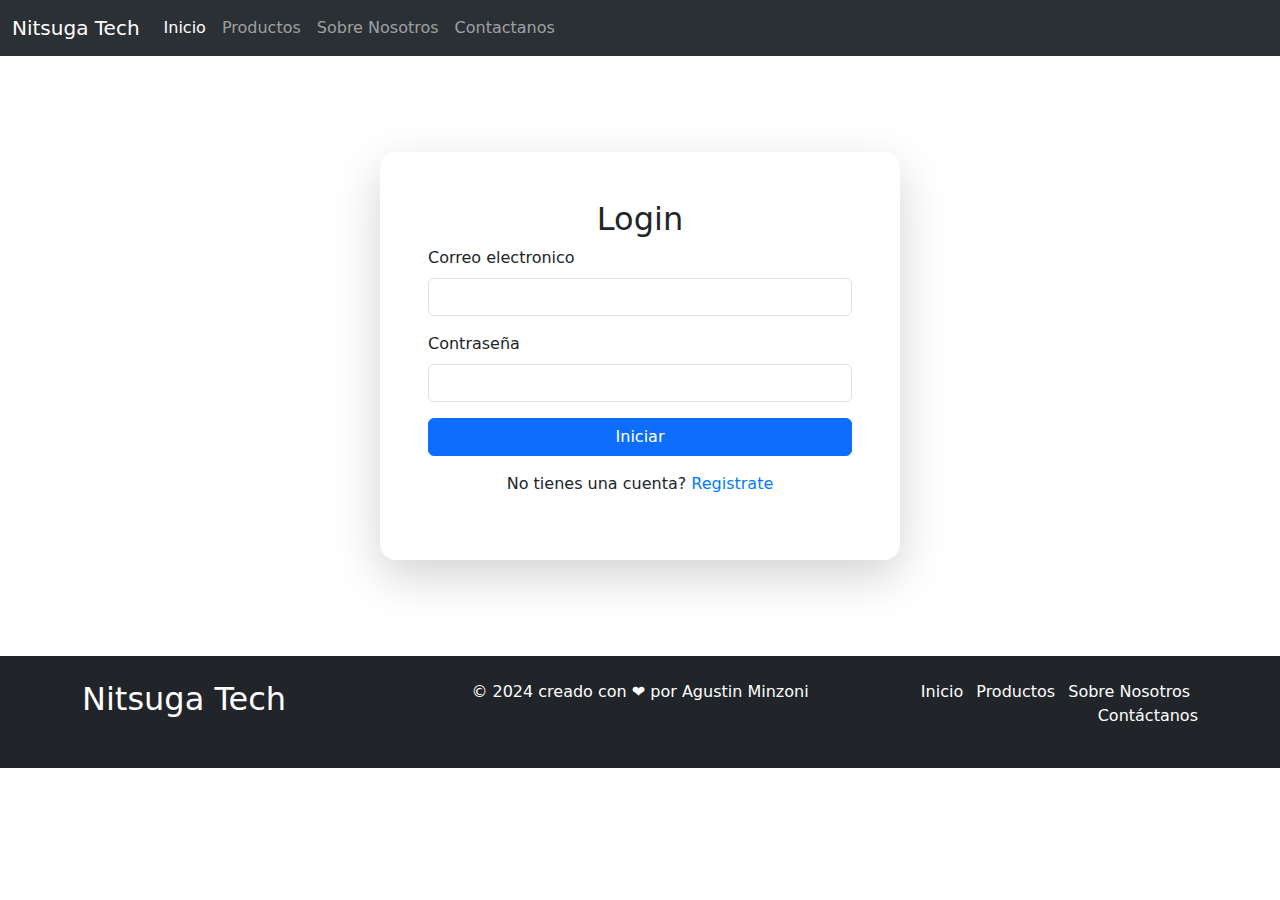
<file: login.html>
<!DOCTYPE html>
<html lang="es">

<head>
    <meta charset="UTF-8">
    <meta name="viewport" content="width=device-width, initial-scale=1.0">
    <title>Pantalla de Login</title>
    <link href="https://cdn.jsdelivr.net/npm/bootstrap@5.3.3/dist/css/bootstrap.min.css" rel="stylesheet"
        integrity="sha384-QWTKZyjpPEjISv5WaRU9OFeRpok6YctnYmDr5pNlyT2bRjXh0JMhjY6hW+ALEwIH" crossorigin="anonymous">
    <link rel="stylesheet" href="style.css">
    <link rel="shortcut icon" href="https://cdn-icons-png.flaticon.com/512/5337/5337533.png" type="image/x-icon">
</head>

<body>

    <!--HEADER-->
    <header id="inicio">
        <nav class="navbar navbar-expand-lg bg-body-tertiary" data-bs-theme="dark">
            <div class="container-fluid">
                <a class="navbar-brand" href="./index.html">Nitsuga Tech</a>
                <button class="navbar-toggler" type="button" data-bs-toggle="collapse"
                    data-bs-target="#navbarSupportedContent" aria-controls="navbarSupportedContent"
                    aria-expanded="false" aria-label="Toggle navigation">
                    <span class="navbar-toggler-icon"></span>
                </button>
                <div class="collapse navbar-collapse" id="navbarSupportedContent">
                    <ul class="navbar-nav me-auto mb-2 mb-lg-0">
                        <li class="nav-item">
                            <a class="nav-link active" aria-current="page" href="./index.html">Inicio</a>
                        </li>
                        <li class="nav-item">
                            <a class="nav-link" href="./Productos/productos.html">Productos</a>
                        </li>
                        <li class="nav-item">
                            <a class="nav-link" href="./index.html#nosotros">Sobre Nosotros</a>
                        </li>
                        <li class="nav-item">
                            <a class="nav-link" href="./index.html#contacto">Contactanos</a>
                        </li>
                    </ul>
                </div>
            </div>
        </nav>
    </header>

    <section class="p-0 m-0 p-sm-5 m-sm-5">
        <div class="container">
            <div class="row justify-content-center">
                <div class="col-md-6">
                    <div class="p-5 rounded-4 shadow-lg">
                        <h2 class="text-center" id="form-title">Login</h2>
                        <form id="auth-form">
                            <div class="mb-3">
                                <label for="email" class="form-label">Correo electronico</label>
                                <input type="email" class="form-control" id="email" required>
                            </div>
                            <div class="mb-3">
                                <label for="password" class="form-label">Contraseña</label>
                                <input type="password" class="form-control" id="password" required>
                            </div>
                            <div id="register-fields" style="display: none;">
                                <div class="mb-3">
                                    <label for="confirm-password" class="form-label">Confirmar Contraseña</label>
                                    <input type="password" class="form-control" id="confirm-password">
                                </div>
                            </div>
                            <button type="submit" class="btn btn-primary w-100">Iniciar</button>
                        </form>
                        <p class="text-center mt-3">
                            <span id="toggle-text">No tienes una cuenta?</span>
                            <span class="link_login" id="toggle-link">Registrate</span>
                        </p>
                    </div>
                </div>
            </div>
        </div>
    </section>

    <!--FOOTER-->
    <footer class="bg-dark text-white py-4">
        <div class="container">
            <div class="row">
                <div class="col-md-4 text-center text-md-start mb-3 mb-md-0">
                    <h2><a href="./index.html" class="text-white text-decoration-none">Nitsuga Tech</a></h2>
                </div>
                <div class="col-md-4 text-center mb-3 mb-md-0">
                    <p>© 2024 creado con ❤ por <a href="https://agustinminzoni.com" target="_blank"
                            class="text-white link-light link-offset-2 link-offset-3-hover link-underline link-underline-opacity-0 link-underline-opacity-75-hover">Agustin
                            Minzoni</a></p>
                </div>
                <div class="col-md-4 text-center text-md-end">
                    <ul class="list-unstyled">
                        <li class="d-inline me-2"><a href="./index.html"
                                class="text-white link-light link-offset-2 link-offset-3-hover link-underline link-underline-opacity-0 link-underline-opacity-75-hover">Inicio</a>
                        </li>
                        <li class="d-inline me-2"><a href="./Productos/productos.html"
                                class="text-white link-light link-offset-2 link-offset-3-hover link-underline link-underline-opacity-0 link-underline-opacity-75-hover">Productos</a>
                        </li>
                        <li class="d-inline me-2"><a href="./index.html#nosotros"
                                class="text-white link-light link-offset-2 link-offset-3-hover link-underline link-underline-opacity-0 link-underline-opacity-75-hover">Sobre
                                Nosotros</a></li>
                        <li class="d-inline"><a href="./index.html#contacto"
                                class="text-white link-light link-offset-2 link-offset-3-hover link-underline link-underline-opacity-0 link-underline-opacity-75-hover">Contáctanos</a>
                        </li>
                    </ul>
                </div>
            </div>
        </div>
    </footer>

    <script src="./login.js"></script>
    <script src="https://cdn.jsdelivr.net/npm/bootstrap@5.3.3/dist/js/bootstrap.bundle.min.js"
        integrity="sha384-YvpcrYf0tY3lHB60NNkmXc5s9fDVZLESaAA55NDzOxhy9GkcIdslK1eN7N6jIeHz"
        crossorigin="anonymous"></script>
</body>

</html>
</file>
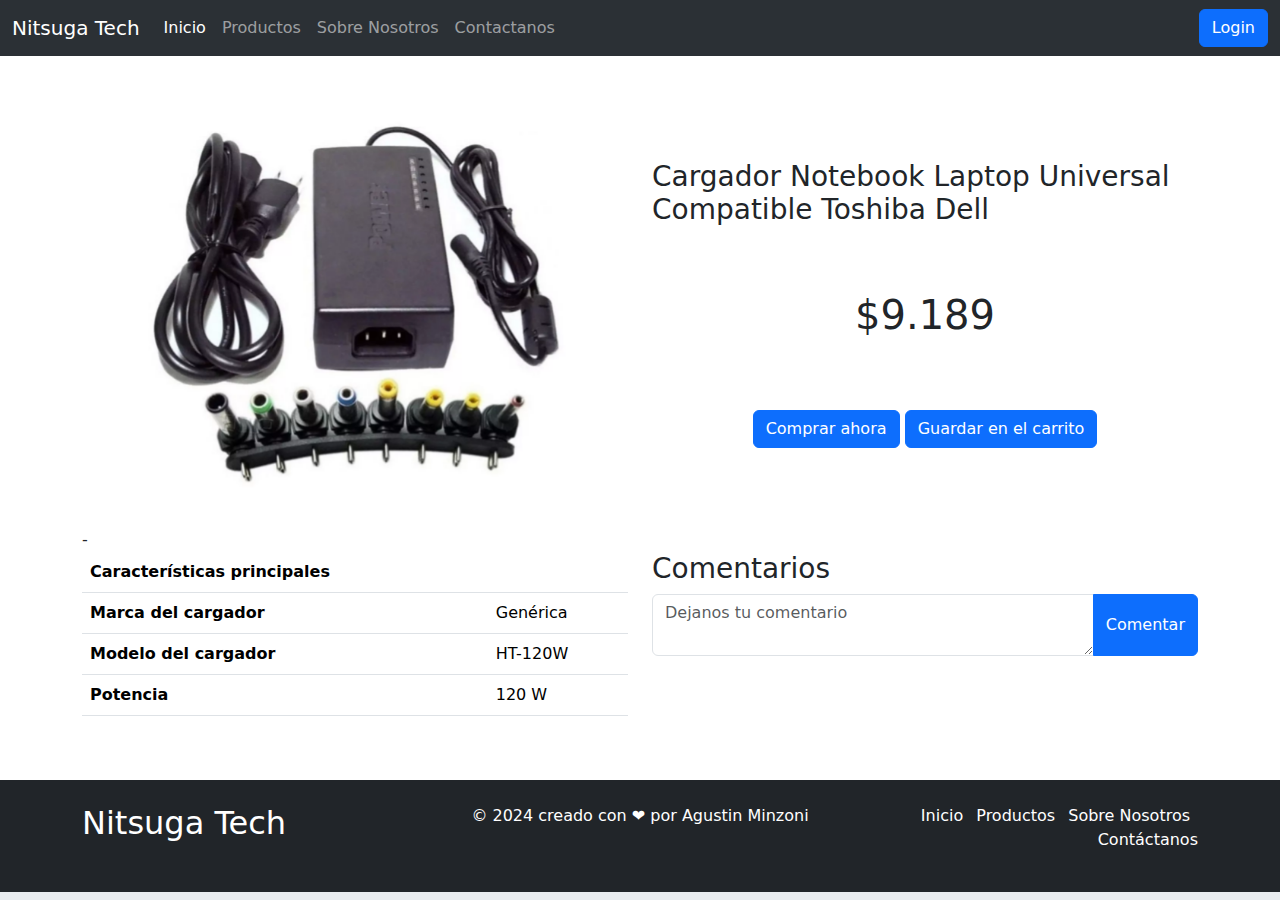
<file: Productos/producto1.html>
<!doctype html>
<html lang="es">

<head>
    <meta charset="utf-8">
    <meta name="viewport" content="width=device-width, initial-scale=1">
    <title>Productos</title>
    <link href="https://cdn.jsdelivr.net/npm/bootstrap@5.3.3/dist/css/bootstrap.min.css" rel="stylesheet"
        integrity="sha384-QWTKZyjpPEjISv5WaRU9OFeRpok6YctnYmDr5pNlyT2bRjXh0JMhjY6hW+ALEwIH" crossorigin="anonymous">
    <link rel="stylesheet" href="./styleProductos.css">
    <link rel="shortcut icon" href="https://cdn-icons-png.flaticon.com/512/5337/5337533.png" type="image/x-icon">
</head>

<body class="bg-body-secondary">

    <!--HEADER-->
    <header id="inicio">
        <nav class="navbar navbar-expand-lg bg-body-tertiary" data-bs-theme="dark">
            <div class="container-fluid">
                <a class="navbar-brand" href="../index.html">Nitsuga Tech</a>
                <button class="navbar-toggler" type="button" data-bs-toggle="collapse"
                    data-bs-target="#navbarSupportedContent" aria-controls="navbarSupportedContent"
                    aria-expanded="false" aria-label="Toggle navigation">
                    <span class="navbar-toggler-icon"></span>
                </button>
                <div class="collapse navbar-collapse" id="navbarSupportedContent">
                    <ul class="navbar-nav me-auto mb-2 mb-lg-0">
                        <li class="nav-item">
                            <a class="nav-link active" aria-current="page" href="../index.html">Inicio</a>
                        </li>
                        <li class="nav-item">
                            <a class="nav-link" href="./productos.html">Productos</a>
                        </li>
                        <li class="nav-item">
                            <a class="nav-link" href="../index.html#nosotros">Sobre Nosotros</a>
                        </li>
                        <li class="nav-item">
                            <a class="nav-link" href="../index.html#contacto">Contactanos</a>
                        </li>
                    </ul>
                    <a href="../login.html" class="btn btn-primary">Login</a>
                </div>
            </div>
        </nav>
    </header>

    <!--INFORMACION DEL PRODUCTO-->
    <section class="p-0 pb-2 p-sm-5 bg-white">
        <div class="container">
            <div class="row">
                <div class="col-12 col-md-6">
                    <div id="carouselExampleIndicators" class="carousel slide">
                        <div class="carousel-indicators">
                            <button type="button" data-bs-target="#carouselExampleIndicators" data-bs-slide-to="0"
                                class="active" aria-current="true" aria-label="Slide 1"></button>
                            <button type="button" data-bs-target="#carouselExampleIndicators" data-bs-slide-to="1"
                                aria-label="Slide 2"></button>
                            <button type="button" data-bs-target="#carouselExampleIndicators" data-bs-slide-to="2"
                                aria-label="Slide 3"></button>
                        </div>
                        <div class="carousel-inner">
                            <div class="carousel-item active">
                                <img src="../img/producto-1/1.webp" class="d-block w-100 img_carrusel" alt="...">
                            </div>
                            <div class="carousel-item">
                                <img src="../img/producto-1/2.webp" class="d-block w-100 img_carrusel" alt="...">
                            </div>
                            <div class="carousel-item">
                                <img src="../img/producto-1/3.webp" class="d-block w-100 img_carrusel" alt="...">
                            </div>
                        </div>
                        <button class="carousel-control-prev" type="button" data-bs-target="#carouselExampleIndicators"
                            data-bs-slide="prev">
                            <span class="carousel-control-prev-icon" aria-hidden="true"></span>
                            <span class="visually-hidden">Anterior</span>
                        </button>
                        <button class="carousel-control-next" type="button" data-bs-target="#carouselExampleIndicators"
                            data-bs-slide="next">
                            <span class="carousel-control-next-icon" aria-hidden="true"></span>
                            <span class="visually-hidden">Siguiente</span>
                        </button>
                    </div>
                </div>
                <div class="col-12 col-md-6 rounded-2 d-flex flex-column align-items-center justify-content-evenly">
                    <h3>Cargador Notebook Laptop Universal Compatible Toshiba Dell</h3>
                    <p class="display-6">$9.189</p>
                    <div>
                        <a href="../login.html" class="btn btn-primary">Comprar ahora</a>
                        <a href="../login.html" class="btn btn-primary">Guardar en el carrito</a>
                    </div>

                </div>
            </div>
            <div class="row mt-4 rounded-2">
                <div class="col-12 col-md-6">-
                    <table class="table">
                        <thead>
                            <tr>
                                <th scope="col">Características principales</th>
                                <th scope="col"></th>
                            </tr>
                        </thead>
                        <tbody>
                            <tr>
                                <th scope="row">Marca del cargador</th>
                                <td>Genérica</td>
                            </tr>
                            <tr>
                                <th scope="row">Modelo del cargador</th>
                                <td>HT-120W</td>
                            </tr>
                            <tr>
                                <th scope="row">Potencia</th>
                                <td>120 W</td>
                            </tr>
                        </tbody>
                    </table>
                </div>
                <div class="col-12 col-md-6 mt-4">
                    <h3>Comentarios</h3>
                    <div class="input-group">
                        <textarea class="form-control" placeholder="Dejanos tu comentario"
                            id="commentTextarea"></textarea>
                        <button class="btn btn-primary" type="button">Comentar</button>
                    </div>
                </div>
            </div>
        </div>
        </div>
    </section>

    <!--FOOTER-->
    <footer class="bg-dark text-white py-4">
        <div class="container">
            <div class="row">
                <div class="col-md-4 text-center text-md-start mb-3 mb-md-0">
                    <h2><a href="index.html" class="text-white text-decoration-none">Nitsuga Tech</a></h2>
                </div>
                <div class="col-md-4 text-center mb-3 mb-md-0">
                    <p>© 2024 creado con ❤ por <a href="https://agustinminzoni.com" target="_blank"
                            class="text-white link-light link-offset-2 link-offset-3-hover link-underline link-underline-opacity-0 link-underline-opacity-75-hover">Agustin
                            Minzoni</a></p>
                </div>
                <div class="col-md-4 text-center text-md-end">
                    <ul class="list-unstyled">
                        <li class="d-inline me-2"><a href="../index.html"
                                class="text-white link-light link-offset-2 link-offset-3-hover link-underline link-underline-opacity-0 link-underline-opacity-75-hover">Inicio</a>
                        </li>
                        <li class="d-inline me-2"><a href="./productos.html"
                                class="text-white link-light link-offset-2 link-offset-3-hover link-underline link-underline-opacity-0 link-underline-opacity-75-hover">Productos</a>
                        </li>
                        <li class="d-inline me-2"><a href="../index.html#nosotros"
                                class="text-white link-light link-offset-2 link-offset-3-hover link-underline link-underline-opacity-0 link-underline-opacity-75-hover">Sobre
                                Nosotros</a></li>
                        <li class="d-inline"><a href="../index.html#contacto"
                                class="text-white link-light link-offset-2 link-offset-3-hover link-underline link-underline-opacity-0 link-underline-opacity-75-hover">Contáctanos</a>
                        </li>
                    </ul>
                </div>
            </div>
        </div>
    </footer>

    <script src="https://cdn.jsdelivr.net/npm/bootstrap@5.3.3/dist/js/bootstrap.bundle.min.js"
        integrity="sha384-YvpcrYf0tY3lHB60NNkmXc5s9fDVZLESaAA55NDzOxhy9GkcIdslK1eN7N6jIeHz"
        crossorigin="anonymous"></script>
</body>

</html>
</file>
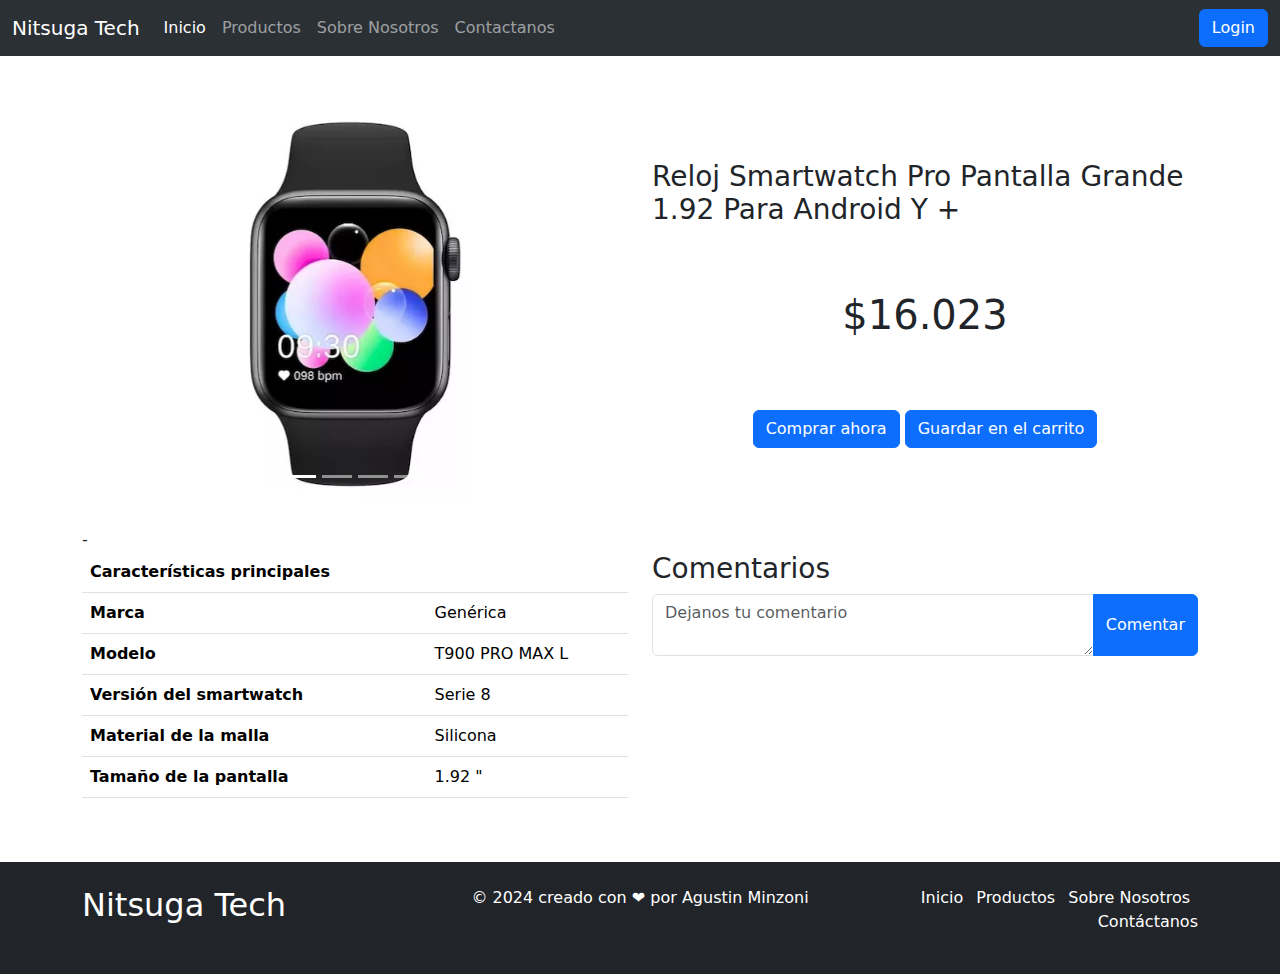
<file: Productos/producto2.html>
<!doctype html>
<html lang="es">

<head>
    <meta charset="utf-8">
    <meta name="viewport" content="width=device-width, initial-scale=1">
    <title>Productos</title>
    <link href="https://cdn.jsdelivr.net/npm/bootstrap@5.3.3/dist/css/bootstrap.min.css" rel="stylesheet"
        integrity="sha384-QWTKZyjpPEjISv5WaRU9OFeRpok6YctnYmDr5pNlyT2bRjXh0JMhjY6hW+ALEwIH" crossorigin="anonymous">
    <link rel="stylesheet" href="./styleProductos.css">
    <link rel="shortcut icon" href="https://cdn-icons-png.flaticon.com/512/5337/5337533.png" type="image/x-icon">
</head>

<body class="bg-body-secondary">

    <!--HEADER-->
    <header id="inicio">
        <nav class="navbar navbar-expand-lg bg-body-tertiary" data-bs-theme="dark">
            <div class="container-fluid">
                <a class="navbar-brand" href="../index.html">Nitsuga Tech</a>
                <button class="navbar-toggler" type="button" data-bs-toggle="collapse"
                    data-bs-target="#navbarSupportedContent" aria-controls="navbarSupportedContent"
                    aria-expanded="false" aria-label="Toggle navigation">
                    <span class="navbar-toggler-icon"></span>
                </button>
                <div class="collapse navbar-collapse" id="navbarSupportedContent">
                    <ul class="navbar-nav me-auto mb-2 mb-lg-0">
                        <li class="nav-item">
                            <a class="nav-link active" aria-current="page" href="../index.html">Inicio</a>
                        </li>
                        <li class="nav-item">
                            <a class="nav-link" href="./productos.html">Productos</a>
                        </li>
                        <li class="nav-item">
                            <a class="nav-link" href="../index.html#nosotros">Sobre Nosotros</a>
                        </li>
                        <li class="nav-item">
                            <a class="nav-link" href="../index.html#contacto">Contactanos</a>
                        </li>
                    </ul>
                    <a href="../login.html" class="btn btn-primary">Login</a>
                </div>
            </div>
        </nav>
    </header>

    <!--INFORMACION DEL PRODUCTO-->
    <section class="p-0 pb-2 p-sm-5  bg-white">
        <div class="container">
            <div class="row">
                <div class="col-12 col-md-6">
                    <div id="carouselExampleIndicators" class="carousel slide">
                        <div class="carousel-indicators">
                            <button type="button" data-bs-target="#carouselExampleIndicators" data-bs-slide-to="0"
                                class="active" aria-current="true" aria-label="Slide 1"></button>
                            <button type="button" data-bs-target="#carouselExampleIndicators" data-bs-slide-to="1"
                                aria-label="Slide 2"></button>
                            <button type="button" data-bs-target="#carouselExampleIndicators" data-bs-slide-to="2"
                                aria-label="Slide 3"></button>
                            <button type="button" data-bs-target="#carouselExampleIndicators" data-bs-slide-to="3"
                                aria-label="Slide 4"></button>
                        </div>
                        <div class="carousel-inner">
                            <div class="carousel-item active">
                                <img src="../img/producto-2/1.webp" class="d-block w-100 img_carrusel" alt="...">
                            </div>
                            <div class="carousel-item">
                                <img src="../img/producto-2/2.webp" class="d-block w-100 img_carrusel" alt="...">
                            </div>
                            <div class="carousel-item">
                                <img src="../img/producto-2/3.webp" class="d-block w-100 img_carrusel" alt="...">
                            </div>
                            <div class="carousel-item">
                                <img src="../img/producto-2/4.webp" class="d-block w-100 img_carrusel" alt="...">
                            </div>
                        </div>
                        <button class="carousel-control-prev" type="button" data-bs-target="#carouselExampleIndicators"
                            data-bs-slide="prev">
                            <span class="carousel-control-prev-icon" aria-hidden="true"></span>
                            <span class="visually-hidden">Anterior</span>
                        </button>
                        <button class="carousel-control-next" type="button" data-bs-target="#carouselExampleIndicators"
                            data-bs-slide="next">
                            <span class="carousel-control-next-icon" aria-hidden="true"></span>
                            <span class="visually-hidden">Siguiente</span>
                        </button>
                    </div>
                </div>
                <div class="col-12 col-md-6 rounded-2 d-flex flex-column align-items-center justify-content-evenly">
                    <h3>Reloj Smartwatch Pro Pantalla Grande 1.92 Para Android Y +</h3>
                    <p class="display-6">$16.023</p>
                    <div>
                        <a href="../login.html" class="btn btn-primary">Comprar ahora</a>
                        <a href="../login.html" class="btn btn-primary">Guardar en el carrito</a>
                    </div>

                </div>
            </div>
            <div class="row mt-4 rounded-2">
                <div class="col-12 col-md-6">-
                    <table class="table">
                        <thead>
                            <tr>
                                <th scope="col">Características principales</th>
                                <th scope="col"></th>
                            </tr>
                        </thead>
                        <tbody>
                            <tr>
                                <th scope="row">Marca</th>
                                <td>Genérica</td>
                            </tr>
                            <tr>
                                <th scope="row">Modelo</th>
                                <td>T900 PRO MAX L</td>
                            </tr>
                            <tr>
                                <th scope="row">Versión del smartwatch</th>
                                <td>Serie 8</td>
                            </tr>
                            <tr>
                                <th scope="row">Material de la malla</th>
                                <td>Silicona</td>
                            </tr>
                            <tr>
                                <th scope="row">Tamaño de la pantalla</th>
                                <td>1.92 "</td>
                            </tr>
                        </tbody>
                    </table>
                </div>
                <div class="col-12 col-md-6 mt-4">
                    <h3>Comentarios</h3>
                    <div class="input-group">
                        <textarea class="form-control" placeholder="Dejanos tu comentario"
                            id="commentTextarea"></textarea>
                        <button class="btn btn-primary" type="button">Comentar</button>
                    </div>
                </div>
            </div>
        </div>
        </div>
    </section>

    <!--FOOTER-->
    <footer class="bg-dark text-white py-4">
        <div class="container">
            <div class="row">
                <div class="col-md-4 text-center text-md-start mb-3 mb-md-0">
                    <h2><a href="index.html" class="text-white text-decoration-none">Nitsuga Tech</a></h2>
                </div>
                <div class="col-md-4 text-center mb-3 mb-md-0">
                    <p>© 2024 creado con ❤ por <a href="https://agustinminzoni.com" target="_blank"
                            class="text-white link-light link-offset-2 link-offset-3-hover link-underline link-underline-opacity-0 link-underline-opacity-75-hover">Agustin
                            Minzoni</a></p>
                </div>
                <div class="col-md-4 text-center text-md-end">
                    <ul class="list-unstyled">
                        <li class="d-inline me-2"><a href="../index.html"
                                class="text-white link-light link-offset-2 link-offset-3-hover link-underline link-underline-opacity-0 link-underline-opacity-75-hover">Inicio</a>
                        </li>
                        <li class="d-inline me-2"><a href="./productos.html"
                                class="text-white link-light link-offset-2 link-offset-3-hover link-underline link-underline-opacity-0 link-underline-opacity-75-hover">Productos</a>
                        </li>
                        <li class="d-inline me-2"><a href="../index.html#nosotros"
                                class="text-white link-light link-offset-2 link-offset-3-hover link-underline link-underline-opacity-0 link-underline-opacity-75-hover">Sobre
                                Nosotros</a></li>
                        <li class="d-inline"><a href="../index.html#contacto"
                                class="text-white link-light link-offset-2 link-offset-3-hover link-underline link-underline-opacity-0 link-underline-opacity-75-hover">Contáctanos</a>
                        </li>
                    </ul>
                </div>
            </div>
        </div>
    </footer>

    <script src="https://cdn.jsdelivr.net/npm/bootstrap@5.3.3/dist/js/bootstrap.bundle.min.js"
        integrity="sha384-YvpcrYf0tY3lHB60NNkmXc5s9fDVZLESaAA55NDzOxhy9GkcIdslK1eN7N6jIeHz"
        crossorigin="anonymous"></script>
</body>

</html>
</file>
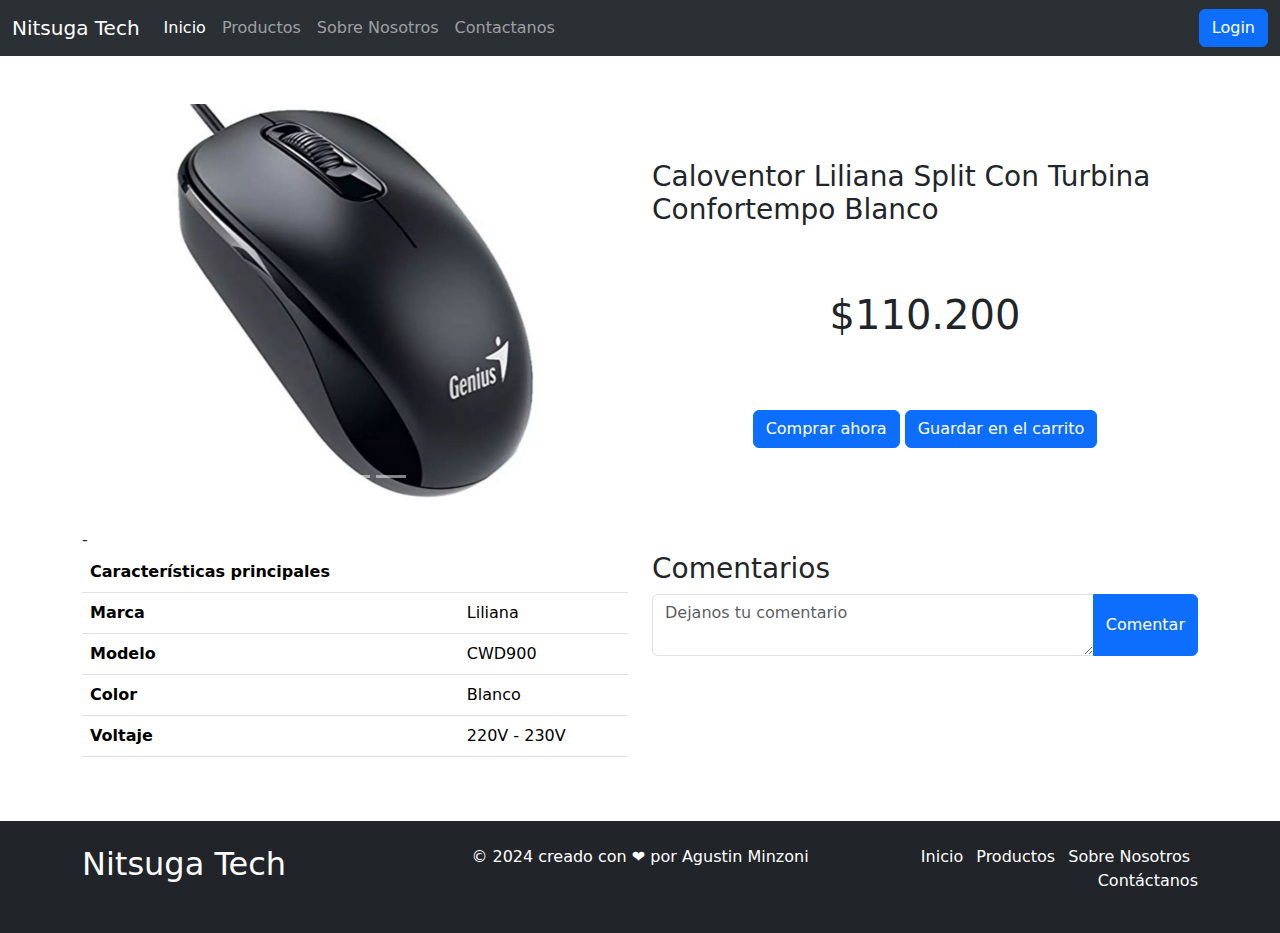
<file: Productos/producto3.html>
<!doctype html>
<html lang="es">

<head>
    <meta charset="utf-8">
    <meta name="viewport" content="width=device-width, initial-scale=1">
    <title>Productos</title>
    <link href="https://cdn.jsdelivr.net/npm/bootstrap@5.3.3/dist/css/bootstrap.min.css" rel="stylesheet"
        integrity="sha384-QWTKZyjpPEjISv5WaRU9OFeRpok6YctnYmDr5pNlyT2bRjXh0JMhjY6hW+ALEwIH" crossorigin="anonymous">
    <link rel="stylesheet" href="./styleProductos.css">
    <link rel="shortcut icon" href="https://cdn-icons-png.flaticon.com/512/5337/5337533.png" type="image/x-icon">
</head>

<body class="bg-body-secondary">

    <!--HEADER-->
    <header id="inicio">
        <nav class="navbar navbar-expand-lg bg-body-tertiary" data-bs-theme="dark">
            <div class="container-fluid">
                <a class="navbar-brand" href="../index.html">Nitsuga Tech</a>
                <button class="navbar-toggler" type="button" data-bs-toggle="collapse"
                    data-bs-target="#navbarSupportedContent" aria-controls="navbarSupportedContent"
                    aria-expanded="false" aria-label="Toggle navigation">
                    <span class="navbar-toggler-icon"></span>
                </button>
                <div class="collapse navbar-collapse" id="navbarSupportedContent">
                    <ul class="navbar-nav me-auto mb-2 mb-lg-0">
                        <li class="nav-item">
                            <a class="nav-link active" aria-current="page" href="../index.html">Inicio</a>
                        </li>
                        <li class="nav-item">
                            <a class="nav-link" href="./productos.html">Productos</a>
                        </li>
                        <li class="nav-item">
                            <a class="nav-link" href="../index.html#nosotros">Sobre Nosotros</a>
                        </li>
                        <li class="nav-item">
                            <a class="nav-link" href="../index.html#contacto">Contactanos</a>
                        </li>
                    </ul>
                    <a href="../login.html" class="btn btn-primary">Login</a>
                </div>
            </div>
        </nav>
    </header>

    <!--INFORMACION DEL PRODUCTO-->
    <section class="p-0 pb-2 p-sm-5  bg-white">
        <div class="container">
            <div class="row">
                <div class="col-12 col-md-6">
                    <div id="carouselExampleIndicators" class="carousel slide">
                        <div class="carousel-indicators">
                            <button type="button" data-bs-target="#carouselExampleIndicators" data-bs-slide-to="0"
                                class="active" aria-current="true" aria-label="Slide 1"></button>
                            <button type="button" data-bs-target="#carouselExampleIndicators" data-bs-slide-to="1"
                                aria-label="Slide 2"></button>
                            <button type="button" data-bs-target="#carouselExampleIndicators" data-bs-slide-to="2"
                                aria-label="Slide 3"></button>
                        </div>
                        <div class="carousel-inner">
                            <div class="carousel-item active">
                                <img src="../img/producto-3/1.webp" class="d-block w-100 img_carrusel" alt="...">
                            </div>
                            <div class="carousel-item">
                                <img src="../img/producto-3/2.webp" class="d-block w-100 img_carrusel" alt="...">
                            </div>
                            <div class="carousel-item">
                                <img src="../img/producto-3/3.webp" class="d-block w-100 img_carrusel" alt="...">
                            </div>
                        </div>
                        <button class="carousel-control-prev" type="button" data-bs-target="#carouselExampleIndicators"
                            data-bs-slide="prev">
                            <span class="carousel-control-prev-icon" aria-hidden="true"></span>
                            <span class="visually-hidden">Anterior</span>
                        </button>
                        <button class="carousel-control-next" type="button" data-bs-target="#carouselExampleIndicators"
                            data-bs-slide="next">
                            <span class="carousel-control-next-icon" aria-hidden="true"></span>
                            <span class="visually-hidden">Siguiente</span>
                        </button>
                    </div>
                </div>
                <div class="col-12 col-md-6 rounded-2 d-flex flex-column align-items-center justify-content-evenly">
                    <h3>Caloventor Liliana Split Con Turbina Confortempo Blanco</h3>
                    <p class="display-6">$110.200</p>
                    <div>
                        <a href="../login.html" class="btn btn-primary">Comprar ahora</a>
                        <a href="../login.html" class="btn btn-primary">Guardar en el carrito</a>
                    </div>

                </div>
            </div>
            <div class="row mt-4 rounded-2">
                <div class="col-12 col-md-6">-
                    <table class="table">
                        <thead>
                            <tr>
                                <th scope="col">Características principales</th>
                                <th scope="col"></th>
                            </tr>
                        </thead>
                        <tbody>
                            <tr>
                                <th scope="row">Marca</th>
                                <td>Liliana</td>
                            </tr>
                            <tr>
                                <th scope="row">Modelo</th>
                                <td>CWD900</td>
                            </tr>
                            <tr>
                                <th scope="row">Color</th>
                                <td>Blanco</td>
                            </tr>
                            <tr>
                                <th scope="row">Voltaje</th>
                                <td>220V - 230V</td>
                            </tr>
                        </tbody>
                    </table>
                </div>
                <div class="col-12 col-md-6 mt-4">
                    <h3>Comentarios</h3>
                    <div class="input-group">
                        <textarea class="form-control" placeholder="Dejanos tu comentario"
                            id="commentTextarea"></textarea>
                        <button class="btn btn-primary" type="button">Comentar</button>
                    </div>
                </div>
            </div>
        </div>
        </div>
    </section>

    <!--FOOTER-->
    <footer class="bg-dark text-white py-4">
        <div class="container">
            <div class="row">
                <div class="col-md-4 text-center text-md-start mb-3 mb-md-0">
                    <h2><a href="index.html" class="text-white text-decoration-none">Nitsuga Tech</a></h2>
                </div>
                <div class="col-md-4 text-center mb-3 mb-md-0">
                    <p>© 2024 creado con ❤ por <a href="https://agustinminzoni.com" target="_blank"
                            class="text-white link-light link-offset-2 link-offset-3-hover link-underline link-underline-opacity-0 link-underline-opacity-75-hover">Agustin
                            Minzoni</a></p>
                </div>
                <div class="col-md-4 text-center text-md-end">
                    <ul class="list-unstyled">
                        <li class="d-inline me-2"><a href="../index.html"
                                class="text-white link-light link-offset-2 link-offset-3-hover link-underline link-underline-opacity-0 link-underline-opacity-75-hover">Inicio</a>
                        </li>
                        <li class="d-inline me-2"><a href="./productos.html"
                                class="text-white link-light link-offset-2 link-offset-3-hover link-underline link-underline-opacity-0 link-underline-opacity-75-hover">Productos</a>
                        </li>
                        <li class="d-inline me-2"><a href="../index.html#nosotros"
                                class="text-white link-light link-offset-2 link-offset-3-hover link-underline link-underline-opacity-0 link-underline-opacity-75-hover">Sobre
                                Nosotros</a></li>
                        <li class="d-inline"><a href="../index.html#contacto"
                                class="text-white link-light link-offset-2 link-offset-3-hover link-underline link-underline-opacity-0 link-underline-opacity-75-hover">Contáctanos</a>
                        </li>
                    </ul>
                </div>
            </div>
        </div>
    </footer>

    <script src="https://cdn.jsdelivr.net/npm/bootstrap@5.3.3/dist/js/bootstrap.bundle.min.js"
        integrity="sha384-YvpcrYf0tY3lHB60NNkmXc5s9fDVZLESaAA55NDzOxhy9GkcIdslK1eN7N6jIeHz"
        crossorigin="anonymous"></script>
</body>

</html>
</file>
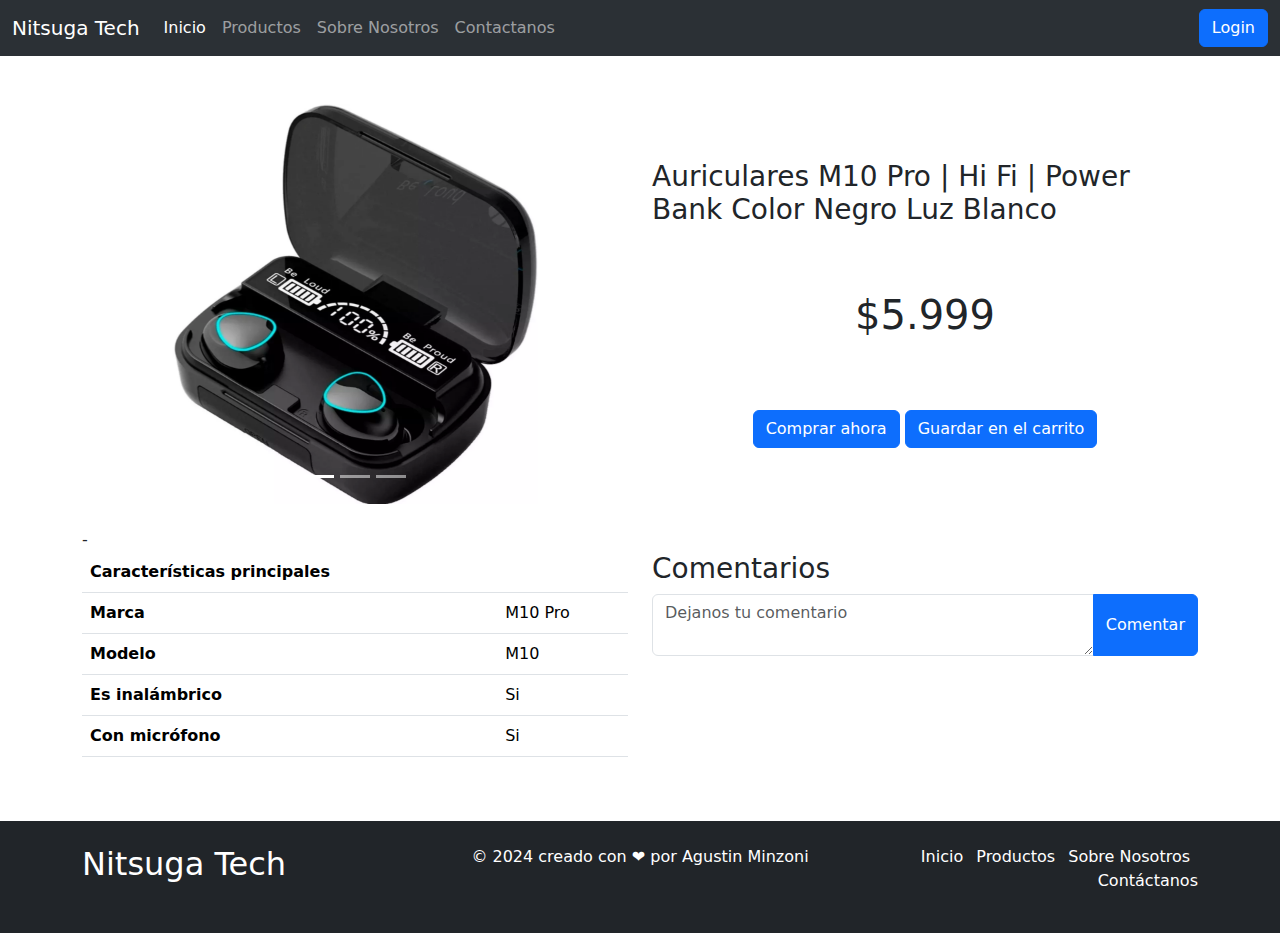
<file: Productos/producto4.html>
<!doctype html>
<html lang="es">

<head>
    <meta charset="utf-8">
    <meta name="viewport" content="width=device-width, initial-scale=1">
    <title>Productos</title>
    <link href="https://cdn.jsdelivr.net/npm/bootstrap@5.3.3/dist/css/bootstrap.min.css" rel="stylesheet"
        integrity="sha384-QWTKZyjpPEjISv5WaRU9OFeRpok6YctnYmDr5pNlyT2bRjXh0JMhjY6hW+ALEwIH" crossorigin="anonymous">
    <link rel="stylesheet" href="./styleProductos.css">
    <link rel="shortcut icon" href="https://cdn-icons-png.flaticon.com/512/5337/5337533.png" type="image/x-icon">
</head>

<body class="bg-body-secondary">

    <!--HEADER-->
    <header id="inicio">
        <nav class="navbar navbar-expand-lg bg-body-tertiary" data-bs-theme="dark">
            <div class="container-fluid">
                <a class="navbar-brand" href="../index.html">Nitsuga Tech</a>
                <button class="navbar-toggler" type="button" data-bs-toggle="collapse"
                    data-bs-target="#navbarSupportedContent" aria-controls="navbarSupportedContent"
                    aria-expanded="false" aria-label="Toggle navigation">
                    <span class="navbar-toggler-icon"></span>
                </button>
                <div class="collapse navbar-collapse" id="navbarSupportedContent">
                    <ul class="navbar-nav me-auto mb-2 mb-lg-0">
                        <li class="nav-item">
                            <a class="nav-link active" aria-current="page" href="../index.html">Inicio</a>
                        </li>
                        <li class="nav-item">
                            <a class="nav-link" href="./productos.html">Productos</a>
                        </li>
                        <li class="nav-item">
                            <a class="nav-link" href="../index.html#nosotros">Sobre Nosotros</a>
                        </li>
                        <li class="nav-item">
                            <a class="nav-link" href="../index.html#contacto">Contactanos</a>
                        </li>
                    </ul>
                    <a href="../login.html" class="btn btn-primary">Login</a>
                </div>
            </div>
        </nav>
    </header>

    <!--INFORMACION DEL PRODUCTO-->
    <section class="p-0 pb-2 p-sm-5  bg-white">
        <div class="container">
            <div class="row">
                <div class="col-12 col-md-6">
                    <div id="carouselExampleIndicators" class="carousel slide">
                        <div class="carousel-indicators">
                            <button type="button" data-bs-target="#carouselExampleIndicators" data-bs-slide-to="0"
                                class="active" aria-current="true" aria-label="Slide 1"></button>
                            <button type="button" data-bs-target="#carouselExampleIndicators" data-bs-slide-to="1"
                                aria-label="Slide 2"></button>
                            <button type="button" data-bs-target="#carouselExampleIndicators" data-bs-slide-to="2"
                                aria-label="Slide 3"></button>
                        </div>
                        <div class="carousel-inner">
                            <div class="carousel-item active">
                                <img src="../img/producto-4/1.webp" class="d-block w-100 img_carrusel" alt="...">
                            </div>
                            <div class="carousel-item">
                                <img src="../img/producto-4/2.webp" class="d-block w-100 img_carrusel" alt="...">
                            </div>
                            <div class="carousel-item">
                                <img src="../img/producto-4/3.webp" class="d-block w-100 img_carrusel" alt="...">
                            </div>
                        </div>
                        <button class="carousel-control-prev" type="button" data-bs-target="#carouselExampleIndicators"
                            data-bs-slide="prev">
                            <span class="carousel-control-prev-icon" aria-hidden="true"></span>
                            <span class="visually-hidden">Anterior</span>
                        </button>
                        <button class="carousel-control-next" type="button" data-bs-target="#carouselExampleIndicators"
                            data-bs-slide="next">
                            <span class="carousel-control-next-icon" aria-hidden="true"></span>
                            <span class="visually-hidden">Siguiente</span>
                        </button>
                    </div>
                </div>
                <div class="col-12 col-md-6 rounded-2 d-flex flex-column align-items-center justify-content-evenly">
                    <h3>Auriculares M10 Pro | Hi Fi | Power Bank Color Negro Luz Blanco</h3>
                    <p class="display-6">$5.999</p>
                    <div>
                        <a href="../login.html" class="btn btn-primary">Comprar ahora</a>
                        <a href="../login.html" class="btn btn-primary">Guardar en el carrito</a>
                    </div>

                </div>
            </div>
            <div class="row mt-4 rounded-2">
                <div class="col-12 col-md-6">-
                    <table class="table">
                        <thead>
                            <tr>
                                <th scope="col">Características principales</th>
                                <th scope="col"></th>
                            </tr>
                        </thead>
                        <tbody>
                            <tr>
                                <th scope="row">Marca</th>
                                <td>M10 Pro</td>
                            </tr>
                            <tr>
                                <th scope="row">Modelo</th>
                                <td>M10</td>
                            </tr>
                            <tr>
                                <th scope="row">Es inalámbrico</th>
                                <td>Si</td>
                            </tr>
                            <tr>
                                <th scope="row">Con micrófono</th>
                                <td>Si</td>
                            </tr>
                        </tbody>
                    </table>
                </div>
                <div class="col-12 col-md-6 mt-4">
                    <h3>Comentarios</h3>
                    <div class="input-group">
                        <textarea class="form-control" placeholder="Dejanos tu comentario"
                            id="commentTextarea"></textarea>
                        <button class="btn btn-primary" type="button">Comentar</button>
                    </div>
                </div>
            </div>
        </div>
        </div>
    </section>

    <!--FOOTER-->
    <footer class="bg-dark text-white py-4">
        <div class="container">
            <div class="row">
                <div class="col-md-4 text-center text-md-start mb-3 mb-md-0">
                    <h2><a href="index.html" class="text-white text-decoration-none">Nitsuga Tech</a></h2>
                </div>
                <div class="col-md-4 text-center mb-3 mb-md-0">
                    <p>© 2024 creado con ❤ por <a href="https://agustinminzoni.com" target="_blank"
                            class="text-white link-light link-offset-2 link-offset-3-hover link-underline link-underline-opacity-0 link-underline-opacity-75-hover">Agustin
                            Minzoni</a></p>
                </div>
                <div class="col-md-4 text-center text-md-end">
                    <ul class="list-unstyled">
                        <li class="d-inline me-2"><a href="../index.html"
                                class="text-white link-light link-offset-2 link-offset-3-hover link-underline link-underline-opacity-0 link-underline-opacity-75-hover">Inicio</a>
                        </li>
                        <li class="d-inline me-2"><a href="./productos.html"
                                class="text-white link-light link-offset-2 link-offset-3-hover link-underline link-underline-opacity-0 link-underline-opacity-75-hover">Productos</a>
                        </li>
                        <li class="d-inline me-2"><a href="../index.html#nosotros"
                                class="text-white link-light link-offset-2 link-offset-3-hover link-underline link-underline-opacity-0 link-underline-opacity-75-hover">Sobre
                                Nosotros</a></li>
                        <li class="d-inline"><a href="../index.html#contacto"
                                class="text-white link-light link-offset-2 link-offset-3-hover link-underline link-underline-opacity-0 link-underline-opacity-75-hover">Contáctanos</a>
                        </li>
                    </ul>
                </div>
            </div>
        </div>
    </footer>

    <script src="https://cdn.jsdelivr.net/npm/bootstrap@5.3.3/dist/js/bootstrap.bundle.min.js"
        integrity="sha384-YvpcrYf0tY3lHB60NNkmXc5s9fDVZLESaAA55NDzOxhy9GkcIdslK1eN7N6jIeHz"
        crossorigin="anonymous"></script>
</body>

</html>
</file>
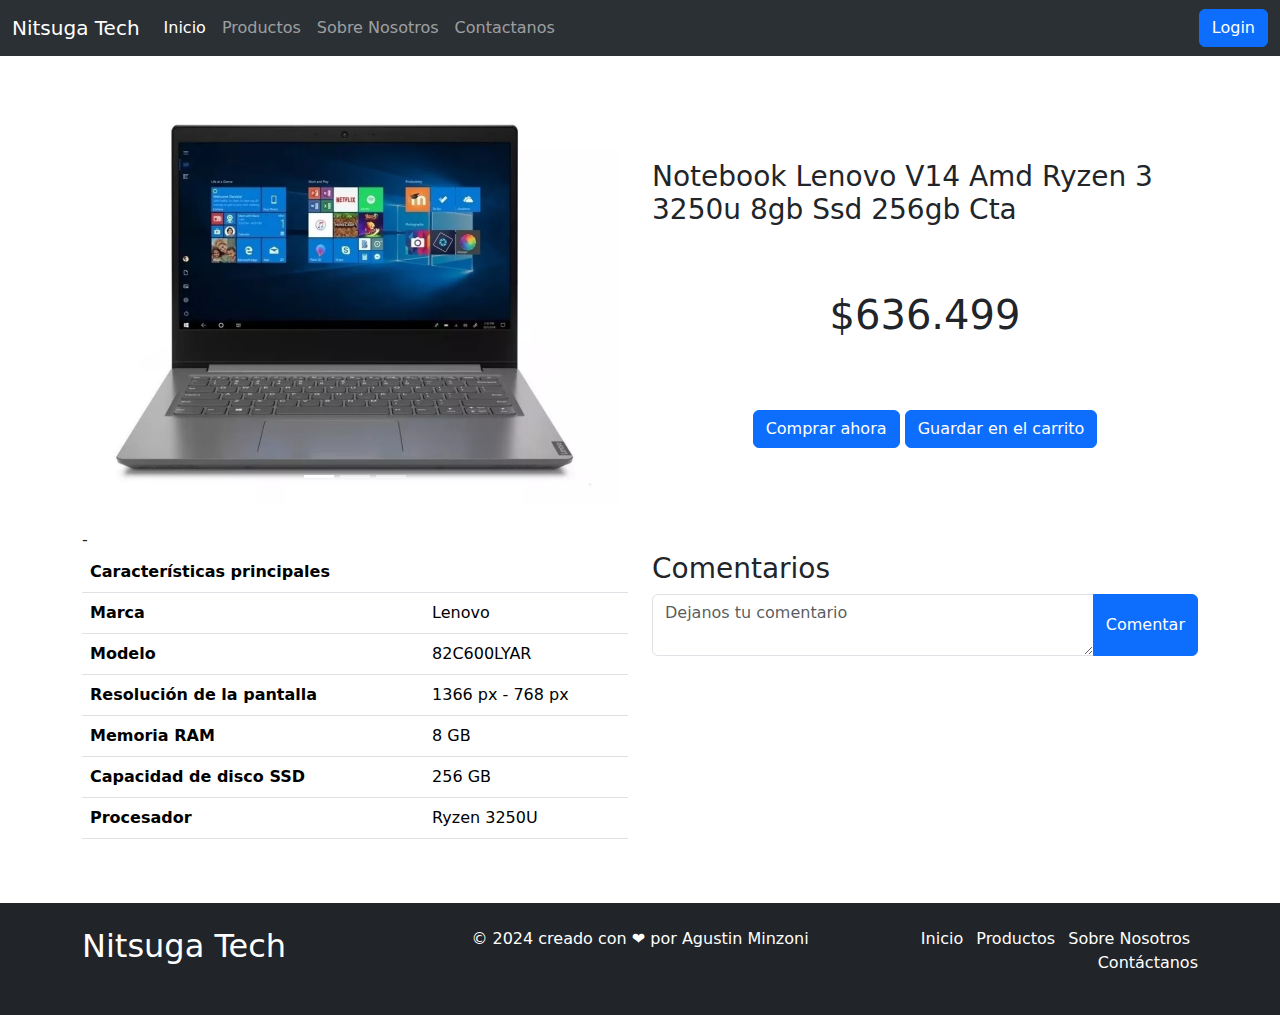
<file: Productos/producto5.html>
<!doctype html>
<html lang="es">

<head>
    <meta charset="utf-8">
    <meta name="viewport" content="width=device-width, initial-scale=1">
    <title>Productos</title>
    <link href="https://cdn.jsdelivr.net/npm/bootstrap@5.3.3/dist/css/bootstrap.min.css" rel="stylesheet"
        integrity="sha384-QWTKZyjpPEjISv5WaRU9OFeRpok6YctnYmDr5pNlyT2bRjXh0JMhjY6hW+ALEwIH" crossorigin="anonymous">
    <link rel="stylesheet" href="./styleProductos.css">
    <link rel="shortcut icon" href="https://cdn-icons-png.flaticon.com/512/5337/5337533.png" type="image/x-icon">
</head>

<body class="bg-body-secondary">

    <!--HEADER-->
    <header id="inicio">
        <nav class="navbar navbar-expand-lg bg-body-tertiary" data-bs-theme="dark">
            <div class="container-fluid">
                <a class="navbar-brand" href="../index.html">Nitsuga Tech</a>
                <button class="navbar-toggler" type="button" data-bs-toggle="collapse"
                    data-bs-target="#navbarSupportedContent" aria-controls="navbarSupportedContent"
                    aria-expanded="false" aria-label="Toggle navigation">
                    <span class="navbar-toggler-icon"></span>
                </button>
                <div class="collapse navbar-collapse" id="navbarSupportedContent">
                    <ul class="navbar-nav me-auto mb-2 mb-lg-0">
                        <li class="nav-item">
                            <a class="nav-link active" aria-current="page" href="../index.html">Inicio</a>
                        </li>
                        <li class="nav-item">
                            <a class="nav-link" href="./productos.html">Productos</a>
                        </li>
                        <li class="nav-item">
                            <a class="nav-link" href="../index.html#nosotros">Sobre Nosotros</a>
                        </li>
                        <li class="nav-item">
                            <a class="nav-link" href="../index.html#contacto">Contactanos</a>
                        </li>
                    </ul>
                    <a href="../login.html" class="btn btn-primary">Login</a>
                </div>
            </div>
        </nav>
    </header>

    <!--INFORMACION DEL PRODUCTO-->
    <section class="p-0 pb-2 p-sm-5  bg-white">
        <div class="container">
            <div class="row">
                <div class="col-12 col-md-6">
                    <div id="carouselExampleIndicators" class="carousel slide">
                        <div class="carousel-indicators">
                            <button type="button" data-bs-target="#carouselExampleIndicators" data-bs-slide-to="0"
                                class="active" aria-current="true" aria-label="Slide 1"></button>
                            <button type="button" data-bs-target="#carouselExampleIndicators" data-bs-slide-to="1"
                                aria-label="Slide 2"></button>
                            <button type="button" data-bs-target="#carouselExampleIndicators" data-bs-slide-to="2"
                                aria-label="Slide 3"></button>
                        </div>
                        <div class="carousel-inner">
                            <div class="carousel-item active">
                                <img src="../img/producto-6/1.webp" class="d-block w-100 img_carrusel" alt="...">
                            </div>
                            <div class="carousel-item">
                                <img src="../img/producto-6/2.webp" class="d-block w-100 img_carrusel" alt="...">
                            </div>
                            <div class="carousel-item">
                                <img src="../img/producto-6/3.webp" class="d-block w-100 img_carrusel" alt="...">
                            </div>
                        </div>
                        <button class="carousel-control-prev" type="button" data-bs-target="#carouselExampleIndicators"
                            data-bs-slide="prev">
                            <span class="carousel-control-prev-icon" aria-hidden="true"></span>
                            <span class="visually-hidden">Anterior</span>
                        </button>
                        <button class="carousel-control-next" type="button" data-bs-target="#carouselExampleIndicators"
                            data-bs-slide="next">
                            <span class="carousel-control-next-icon" aria-hidden="true"></span>
                            <span class="visually-hidden">Siguiente</span>
                        </button>
                    </div>
                </div>
                <div class="col-12 col-md-6 rounded-2 d-flex flex-column align-items-center justify-content-evenly">
                    <h3>Notebook Lenovo V14 Amd Ryzen 3 3250u 8gb Ssd 256gb Cta</h3>
                    <p class="display-6">$636.499</p>
                    <div>
                        <a href="../login.html" class="btn btn-primary">Comprar ahora</a>
                        <a href="../login.html" class="btn btn-primary">Guardar en el carrito</a>
                    </div>

                </div>
            </div>
            <div class="row mt-4 rounded-2">
                <div class="col-12 col-md-6">-
                    <table class="table">
                        <thead>
                            <tr>
                                <th scope="col">Características principales</th>
                                <th scope="col"></th>
                            </tr>
                        </thead>
                        <tbody>
                            <tr>
                                <th scope="row">Marca</th>
                                <td>Lenovo</td>
                            </tr>
                            <tr>
                                <th scope="row">Modelo</th>
                                <td>82C600LYAR</td>
                            </tr>
                            <tr>
                                <th scope="row">Resolución de la pantalla</th>
                                <td>1366 px - 768 px</td>
                            </tr>
                            <tr>
                                <th scope="row">Memoria RAM</th>
                                <td>8 GB</td>
                            </tr>
                            <tr>
                                <th scope="row">Capacidad de disco SSD</th>
                                <td>256 GB</td>
                            </tr>
                            <tr>
                                <th scope="row">Procesador</th>
                                <td>Ryzen 3250U</td>
                            </tr>
                        </tbody>
                    </table>
                </div>
                <div class="col-12 col-md-6 mt-4">
                    <h3>Comentarios</h3>
                    <div class="input-group">
                        <textarea class="form-control" placeholder="Dejanos tu comentario"
                            id="commentTextarea"></textarea>
                        <button class="btn btn-primary" type="button">Comentar</button>
                    </div>
                </div>
            </div>
        </div>
        </div>
    </section>

    <!--FOOTER-->
    <footer class="bg-dark text-white py-4">
        <div class="container">
            <div class="row">
                <div class="col-md-4 text-center text-md-start mb-3 mb-md-0">
                    <h2><a href="index.html" class="text-white text-decoration-none">Nitsuga Tech</a></h2>
                </div>
                <div class="col-md-4 text-center mb-3 mb-md-0">
                    <p>© 2024 creado con ❤ por <a href="https://agustinminzoni.com" target="_blank"
                            class="text-white link-light link-offset-2 link-offset-3-hover link-underline link-underline-opacity-0 link-underline-opacity-75-hover">Agustin
                            Minzoni</a></p>
                </div>
                <div class="col-md-4 text-center text-md-end">
                    <ul class="list-unstyled">
                        <li class="d-inline me-2"><a href="../index.html"
                                class="text-white link-light link-offset-2 link-offset-3-hover link-underline link-underline-opacity-0 link-underline-opacity-75-hover">Inicio</a>
                        </li>
                        <li class="d-inline me-2"><a href="./productos.html"
                                class="text-white link-light link-offset-2 link-offset-3-hover link-underline link-underline-opacity-0 link-underline-opacity-75-hover">Productos</a>
                        </li>
                        <li class="d-inline me-2"><a href="../index.html#nosotros"
                                class="text-white link-light link-offset-2 link-offset-3-hover link-underline link-underline-opacity-0 link-underline-opacity-75-hover">Sobre
                                Nosotros</a></li>
                        <li class="d-inline"><a href="../index.html#contacto"
                                class="text-white link-light link-offset-2 link-offset-3-hover link-underline link-underline-opacity-0 link-underline-opacity-75-hover">Contáctanos</a>
                        </li>
                    </ul>
                </div>
            </div>
        </div>
    </footer>

    <script src="https://cdn.jsdelivr.net/npm/bootstrap@5.3.3/dist/js/bootstrap.bundle.min.js"
        integrity="sha384-YvpcrYf0tY3lHB60NNkmXc5s9fDVZLESaAA55NDzOxhy9GkcIdslK1eN7N6jIeHz"
        crossorigin="anonymous"></script>
</body>

</html>
</file>
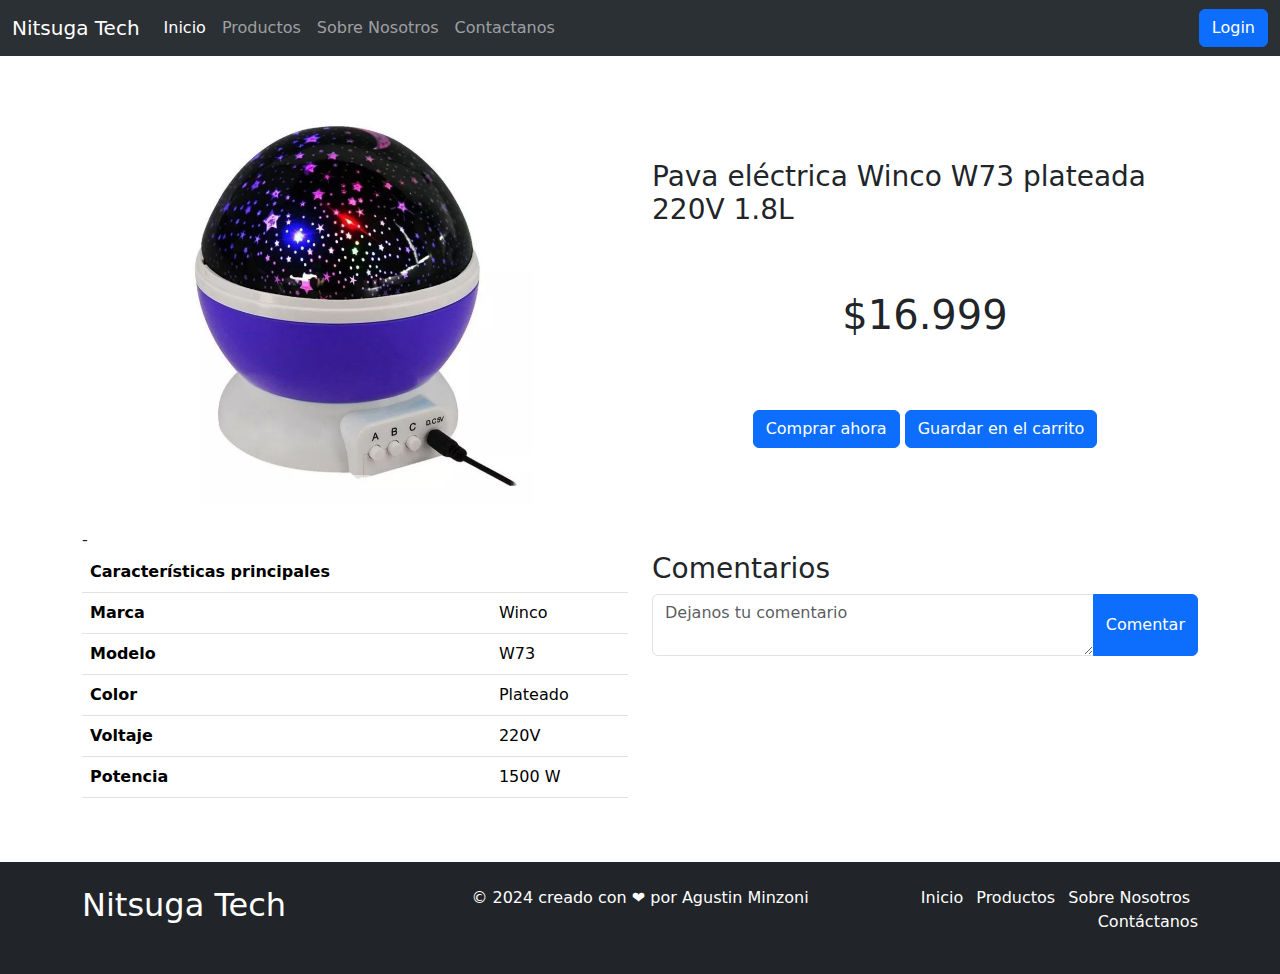
<file: Productos/producto6.html>
<!doctype html>
<html lang="es">

<head>
    <meta charset="utf-8">
    <meta name="viewport" content="width=device-width, initial-scale=1">
    <title>Productos</title>
    <link href="https://cdn.jsdelivr.net/npm/bootstrap@5.3.3/dist/css/bootstrap.min.css" rel="stylesheet"
        integrity="sha384-QWTKZyjpPEjISv5WaRU9OFeRpok6YctnYmDr5pNlyT2bRjXh0JMhjY6hW+ALEwIH" crossorigin="anonymous">
    <link rel="stylesheet" href="./styleProductos.css">
    <link rel="shortcut icon" href="https://cdn-icons-png.flaticon.com/512/5337/5337533.png" type="image/x-icon">
</head>

<body class="bg-body-secondary">

    <!--HEADER-->
    <header id="inicio">
        <nav class="navbar navbar-expand-lg bg-body-tertiary" data-bs-theme="dark">
            <div class="container-fluid">
                <a class="navbar-brand" href="../index.html">Nitsuga Tech</a>
                <button class="navbar-toggler" type="button" data-bs-toggle="collapse"
                    data-bs-target="#navbarSupportedContent" aria-controls="navbarSupportedContent"
                    aria-expanded="false" aria-label="Toggle navigation">
                    <span class="navbar-toggler-icon"></span>
                </button>
                <div class="collapse navbar-collapse" id="navbarSupportedContent">
                    <ul class="navbar-nav me-auto mb-2 mb-lg-0">
                        <li class="nav-item">
                            <a class="nav-link active" aria-current="page" href="../index.html">Inicio</a>
                        </li>
                        <li class="nav-item">
                            <a class="nav-link" href="./productos.html">Productos</a>
                        </li>
                        <li class="nav-item">
                            <a class="nav-link" href="../index.html#nosotros">Sobre Nosotros</a>
                        </li>
                        <li class="nav-item">
                            <a class="nav-link" href="../index.html#contacto">Contactanos</a>
                        </li>
                    </ul>
                    <a href="../login.html" class="btn btn-primary">Login</a>
                </div>
            </div>
        </nav>
    </header>

    <!--INFORMACION DEL PRODUCTO-->
    <section class="p-0 pb-2 p-sm-5  bg-white">
        <div class="container">
            <div class="row">
                <div class="col-12 col-md-6">
                    <div id="carouselExampleIndicators" class="carousel slide">
                        <div class="carousel-indicators">
                            <button type="button" data-bs-target="#carouselExampleIndicators" data-bs-slide-to="0"
                                class="active" aria-current="true" aria-label="Slide 1"></button>
                            <button type="button" data-bs-target="#carouselExampleIndicators" data-bs-slide-to="1"
                                aria-label="Slide 2"></button>
                            <button type="button" data-bs-target="#carouselExampleIndicators" data-bs-slide-to="2"
                                aria-label="Slide 3"></button>
                        </div>
                        <div class="carousel-inner">
                            <div class="carousel-item active">
                                <img src="../img/producto-5/1.webp" class="d-block w-100 img_carrusel" alt="...">
                            </div>
                            <div class="carousel-item">
                                <img src="../img/producto-5/2.webp" class="d-block w-100 img_carrusel" alt="...">
                            </div>
                            <div class="carousel-item">
                                <img src="../img/producto-5/3.webp" class="d-block w-100 img_carrusel" alt="...">
                            </div>
                        </div>
                        <button class="carousel-control-prev" type="button" data-bs-target="#carouselExampleIndicators"
                            data-bs-slide="prev">
                            <span class="carousel-control-prev-icon" aria-hidden="true"></span>
                            <span class="visually-hidden">Anterior</span>
                        </button>
                        <button class="carousel-control-next" type="button" data-bs-target="#carouselExampleIndicators"
                            data-bs-slide="next">
                            <span class="carousel-control-next-icon" aria-hidden="true"></span>
                            <span class="visually-hidden">Siguiente</span>
                        </button>
                    </div>
                </div>
                <div class="col-12 col-md-6 rounded-2 d-flex flex-column align-items-center justify-content-evenly">
                    <h3>Pava eléctrica Winco W73 plateada 220V 1.8L</h3>
                    <p class="display-6">$16.999</p>
                    <div>
                        <a href="../login.html" class="btn btn-primary">Comprar ahora</a>
                        <a href="../login.html" class="btn btn-primary">Guardar en el carrito</a>
                    </div>

                </div>
            </div>
            <div class="row mt-4 rounded-2">
                <div class="col-12 col-md-6">-
                    <table class="table">
                        <thead>
                            <tr>
                                <th scope="col">Características principales</th>
                                <th scope="col"></th>
                            </tr>
                        </thead>
                        <tbody>
                            <tr>
                                <th scope="row">Marca</th>
                                <td>Winco</td>
                            </tr>
                            <tr>
                                <th scope="row">Modelo</th>
                                <td>W73</td>
                            </tr>
                            <tr>
                                <th scope="row">Color</th>
                                <td>Plateado</td>
                            </tr>
                            <tr>
                                <th scope="row">Voltaje</th>
                                <td>220V</td>
                            </tr>
                            <tr>
                                <th scope="row">Potencia</th>
                                <td>1500 W</td>
                            </tr>
                        </tbody>
                    </table>
                </div>
                <div class="col-12 col-md-6 mt-4">
                    <h3>Comentarios</h3>
                    <div class="input-group">
                        <textarea class="form-control" placeholder="Dejanos tu comentario"
                            id="commentTextarea"></textarea>
                        <button class="btn btn-primary" type="button">Comentar</button>
                    </div>
                </div>
            </div>
        </div>
        </div>
    </section>

    <!--FOOTER-->
    <footer class="bg-dark text-white py-4">
        <div class="container">
            <div class="row">
                <div class="col-md-4 text-center text-md-start mb-3 mb-md-0">
                    <h2><a href="index.html" class="text-white text-decoration-none">Nitsuga Tech</a></h2>
                </div>
                <div class="col-md-4 text-center mb-3 mb-md-0">
                    <p>© 2024 creado con ❤ por <a href="https://agustinminzoni.com" target="_blank"
                            class="text-white link-light link-offset-2 link-offset-3-hover link-underline link-underline-opacity-0 link-underline-opacity-75-hover">Agustin
                            Minzoni</a></p>
                </div>
                <div class="col-md-4 text-center text-md-end">
                    <ul class="list-unstyled">
                        <li class="d-inline me-2"><a href="../index.html"
                                class="text-white link-light link-offset-2 link-offset-3-hover link-underline link-underline-opacity-0 link-underline-opacity-75-hover">Inicio</a>
                        </li>
                        <li class="d-inline me-2"><a href="./productos.html"
                                class="text-white link-light link-offset-2 link-offset-3-hover link-underline link-underline-opacity-0 link-underline-opacity-75-hover">Productos</a>
                        </li>
                        <li class="d-inline me-2"><a href="../index.html#nosotros"
                                class="text-white link-light link-offset-2 link-offset-3-hover link-underline link-underline-opacity-0 link-underline-opacity-75-hover">Sobre
                                Nosotros</a></li>
                        <li class="d-inline"><a href="../index.html#contacto"
                                class="text-white link-light link-offset-2 link-offset-3-hover link-underline link-underline-opacity-0 link-underline-opacity-75-hover">Contáctanos</a>
                        </li>
                    </ul>
                </div>
            </div>
        </div>
    </footer>

    <script src="https://cdn.jsdelivr.net/npm/bootstrap@5.3.3/dist/js/bootstrap.bundle.min.js"
        integrity="sha384-YvpcrYf0tY3lHB60NNkmXc5s9fDVZLESaAA55NDzOxhy9GkcIdslK1eN7N6jIeHz"
        crossorigin="anonymous"></script>
</body>

</html>
</file>
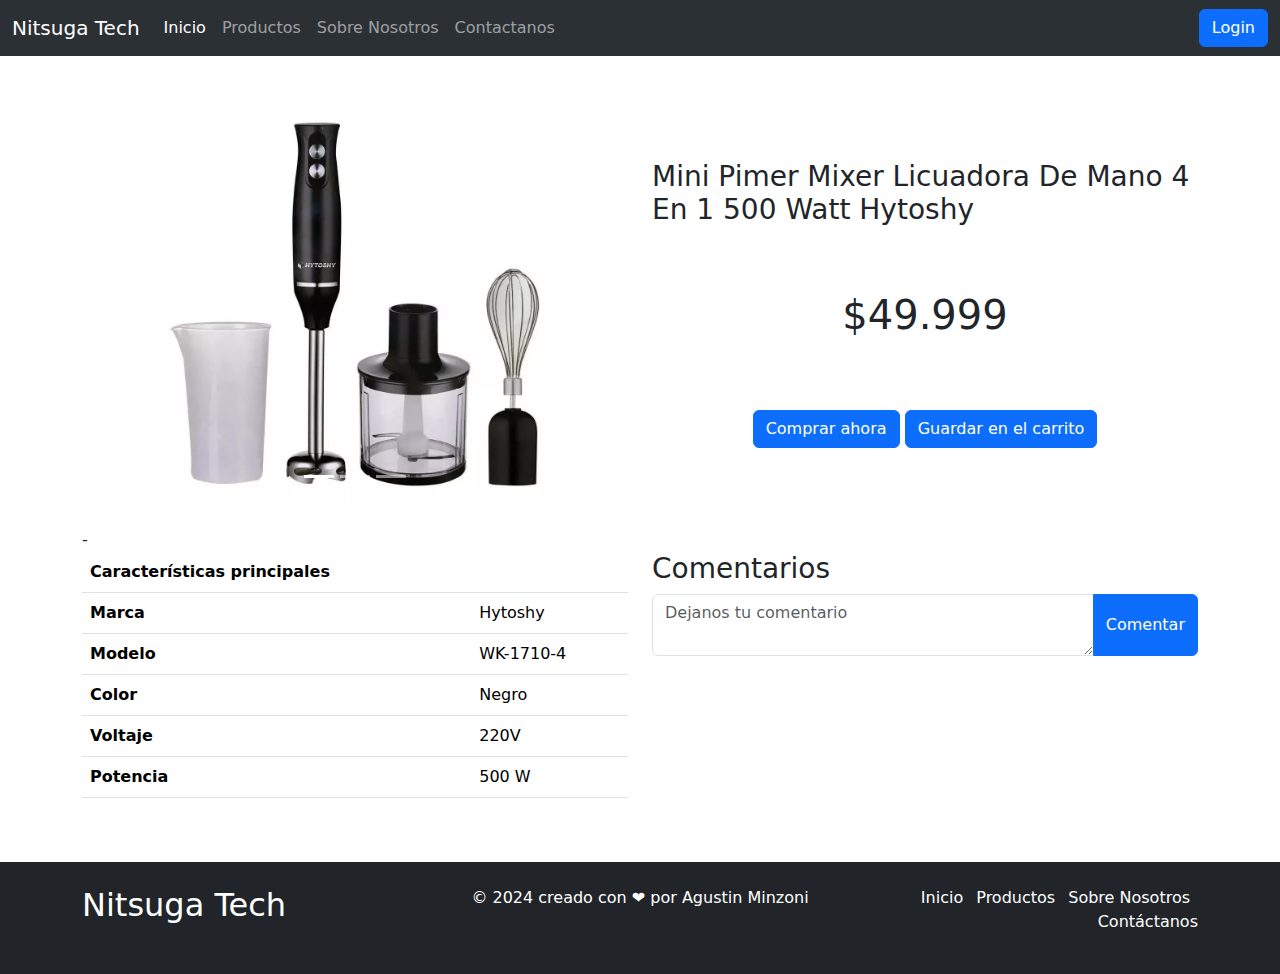
<file: Productos/producto7.html>
<!doctype html>
<html lang="es">

<head>
    <meta charset="utf-8">
    <meta name="viewport" content="width=device-width, initial-scale=1">
    <title>Productos</title>
    <link href="https://cdn.jsdelivr.net/npm/bootstrap@5.3.3/dist/css/bootstrap.min.css" rel="stylesheet"
        integrity="sha384-QWTKZyjpPEjISv5WaRU9OFeRpok6YctnYmDr5pNlyT2bRjXh0JMhjY6hW+ALEwIH" crossorigin="anonymous">
    <link rel="stylesheet" href="./styleProductos.css">
    <link rel="shortcut icon" href="https://cdn-icons-png.flaticon.com/512/5337/5337533.png" type="image/x-icon">
</head>

<body class="bg-body-secondary">

    <!--HEADER-->
    <header id="inicio">
        <nav class="navbar navbar-expand-lg bg-body-tertiary" data-bs-theme="dark">
            <div class="container-fluid">
                <a class="navbar-brand" href="../index.html">Nitsuga Tech</a>
                <button class="navbar-toggler" type="button" data-bs-toggle="collapse"
                    data-bs-target="#navbarSupportedContent" aria-controls="navbarSupportedContent"
                    aria-expanded="false" aria-label="Toggle navigation">
                    <span class="navbar-toggler-icon"></span>
                </button>
                <div class="collapse navbar-collapse" id="navbarSupportedContent">
                    <ul class="navbar-nav me-auto mb-2 mb-lg-0">
                        <li class="nav-item">
                            <a class="nav-link active" aria-current="page" href="../index.html">Inicio</a>
                        </li>
                        <li class="nav-item">
                            <a class="nav-link" href="./productos.html">Productos</a>
                        </li>
                        <li class="nav-item">
                            <a class="nav-link" href="../index.html#nosotros">Sobre Nosotros</a>
                        </li>
                        <li class="nav-item">
                            <a class="nav-link" href="../index.html#contacto">Contactanos</a>
                        </li>
                    </ul>
                    <a href="../login.html" class="btn btn-primary">Login</a>
                </div>
            </div>
        </nav>
    </header>

    <!--INFORMACION DEL PRODUCTO-->
    <section class="p-0 pb-2 p-sm-5  bg-white">
        <div class="container">
            <div class="row">
                <div class="col-12 col-md-6">
                    <div id="carouselExampleIndicators" class="carousel slide">
                        <div class="carousel-indicators">
                            <button type="button" data-bs-target="#carouselExampleIndicators" data-bs-slide-to="0"
                                class="active" aria-current="true" aria-label="Slide 1"></button>
                            <button type="button" data-bs-target="#carouselExampleIndicators" data-bs-slide-to="1"
                                aria-label="Slide 2"></button>
                            <button type="button" data-bs-target="#carouselExampleIndicators" data-bs-slide-to="2"
                                aria-label="Slide 3"></button>
                        </div>
                        <div class="carousel-inner">
                            <div class="carousel-item active">
                                <img src="../img/producto-7/1.webp" class="d-block w-100 img_carrusel" alt="...">
                            </div>
                            <div class="carousel-item">
                                <img src="../img/producto-7/2.webp" class="d-block w-100 img_carrusel" alt="...">
                            </div>
                            <div class="carousel-item">
                                <img src="../img/producto-7/3.webp" class="d-block w-100 img_carrusel" alt="...">
                            </div>
                        </div>
                        <button class="carousel-control-prev" type="button" data-bs-target="#carouselExampleIndicators"
                            data-bs-slide="prev">
                            <span class="carousel-control-prev-icon" aria-hidden="true"></span>
                            <span class="visually-hidden">Anterior</span>
                        </button>
                        <button class="carousel-control-next" type="button" data-bs-target="#carouselExampleIndicators"
                            data-bs-slide="next">
                            <span class="carousel-control-next-icon" aria-hidden="true"></span>
                            <span class="visually-hidden">Siguiente</span>
                        </button>
                    </div>
                </div>
                <div class="col-12 col-md-6 rounded-2 d-flex flex-column align-items-center justify-content-evenly">
                    <h3>Mini Pimer Mixer Licuadora De Mano 4 En 1 500 Watt Hytoshy</h3>
                    <p class="display-6">$49.999</p>
                    <div>
                        <a href="../login.html" class="btn btn-primary">Comprar ahora</a>
                        <a href="../login.html" class="btn btn-primary">Guardar en el carrito</a>
                    </div>

                </div>
            </div>
            <div class="row mt-4 rounded-2">
                <div class="col-12 col-md-6">-
                    <table class="table">
                        <thead>
                            <tr>
                                <th scope="col">Características principales</th>
                                <th scope="col"></th>
                            </tr>
                        </thead>
                        <tbody>
                            <tr>
                                <th scope="row">Marca</th>
                                <td>Hytoshy</td>
                            </tr>
                            <tr>
                                <th scope="row">Modelo</th>
                                <td>WK-1710-4
                                </td>
                            </tr>
                            <tr>
                                <th scope="row">Color</th>
                                <td>Negro</td>
                            </tr>
                            <tr>
                                <th scope="row">Voltaje</th>
                                <td>220V</td>
                            </tr>
                            <tr>
                                <th scope="row">Potencia</th>
                                <td>500 W</td>
                            </tr>
                        </tbody>
                    </table>
                </div>
                <div class="col-12 col-md-6 mt-4">
                    <h3>Comentarios</h3>
                    <div class="input-group">
                        <textarea class="form-control" placeholder="Dejanos tu comentario"
                            id="commentTextarea"></textarea>
                        <button class="btn btn-primary" type="button">Comentar</button>
                    </div>
                </div>
            </div>
        </div>
        </div>
    </section>

    <!--FOOTER-->
    <footer class="bg-dark text-white py-4">
        <div class="container">
            <div class="row">
                <div class="col-md-4 text-center text-md-start mb-3 mb-md-0">
                    <h2><a href="index.html" class="text-white text-decoration-none">Nitsuga Tech</a></h2>
                </div>
                <div class="col-md-4 text-center mb-3 mb-md-0">
                    <p>© 2024 creado con ❤ por <a href="https://agustinminzoni.com" target="_blank"
                            class="text-white link-light link-offset-2 link-offset-3-hover link-underline link-underline-opacity-0 link-underline-opacity-75-hover">Agustin
                            Minzoni</a></p>
                </div>
                <div class="col-md-4 text-center text-md-end">
                    <ul class="list-unstyled">
                        <li class="d-inline me-2"><a href="../index.html"
                                class="text-white link-light link-offset-2 link-offset-3-hover link-underline link-underline-opacity-0 link-underline-opacity-75-hover">Inicio</a>
                        </li>
                        <li class="d-inline me-2"><a href="./productos.html"
                                class="text-white link-light link-offset-2 link-offset-3-hover link-underline link-underline-opacity-0 link-underline-opacity-75-hover">Productos</a>
                        </li>
                        <li class="d-inline me-2"><a href="../index.html#nosotros"
                                class="text-white link-light link-offset-2 link-offset-3-hover link-underline link-underline-opacity-0 link-underline-opacity-75-hover">Sobre
                                Nosotros</a></li>
                        <li class="d-inline"><a href="../index.html#contacto"
                                class="text-white link-light link-offset-2 link-offset-3-hover link-underline link-underline-opacity-0 link-underline-opacity-75-hover">Contáctanos</a>
                        </li>
                    </ul>
                </div>
            </div>
        </div>
    </footer>

    <script src="https://cdn.jsdelivr.net/npm/bootstrap@5.3.3/dist/js/bootstrap.bundle.min.js"
        integrity="sha384-YvpcrYf0tY3lHB60NNkmXc5s9fDVZLESaAA55NDzOxhy9GkcIdslK1eN7N6jIeHz"
        crossorigin="anonymous"></script>
</body>

</html>
</file>
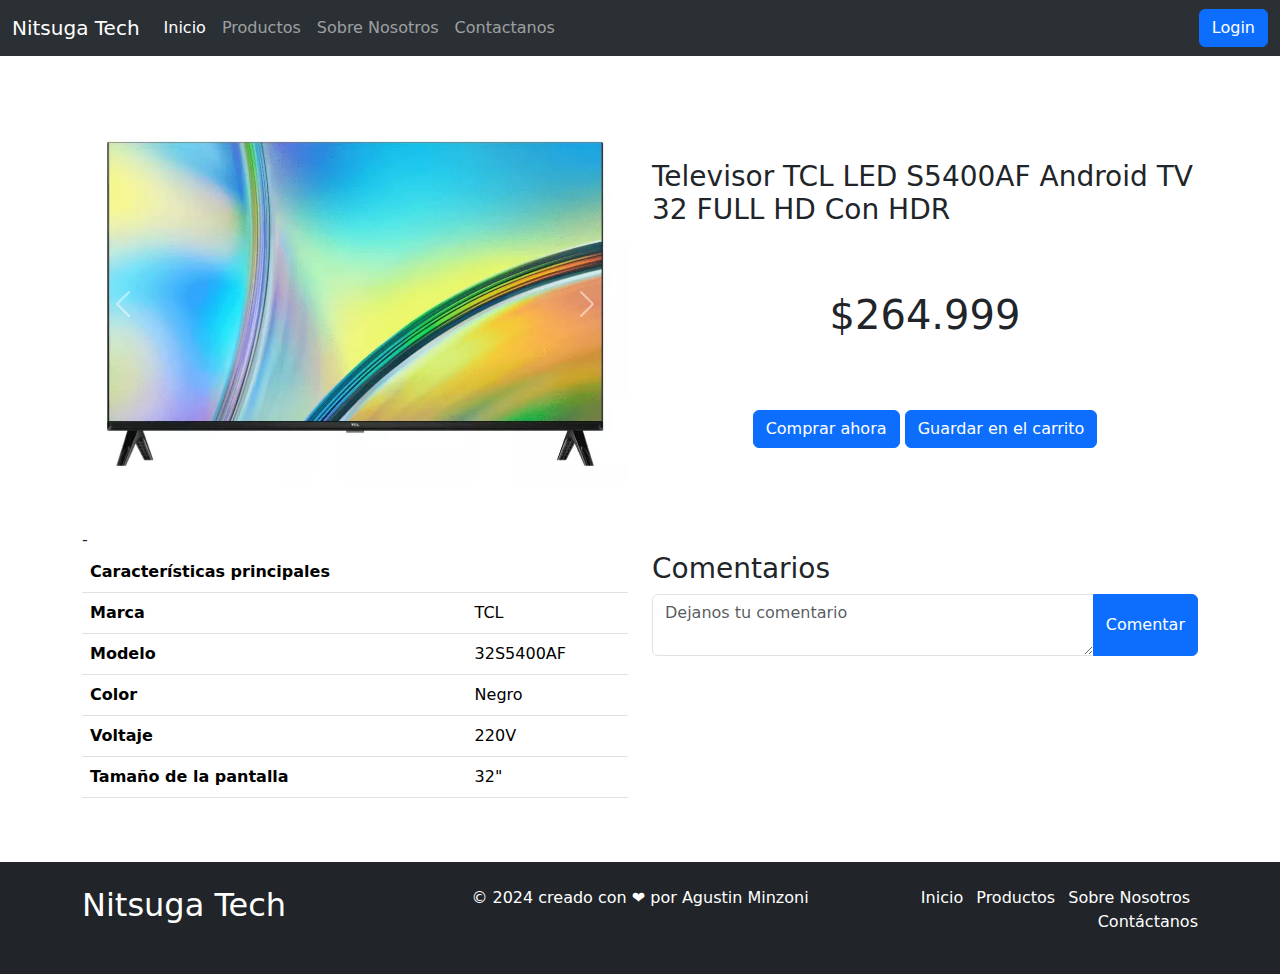
<file: Productos/producto8.html>
<!doctype html>
<html lang="es">

<head>
    <meta charset="utf-8">
    <meta name="viewport" content="width=device-width, initial-scale=1">
    <title>Productos</title>
    <link href="https://cdn.jsdelivr.net/npm/bootstrap@5.3.3/dist/css/bootstrap.min.css" rel="stylesheet"
        integrity="sha384-QWTKZyjpPEjISv5WaRU9OFeRpok6YctnYmDr5pNlyT2bRjXh0JMhjY6hW+ALEwIH" crossorigin="anonymous">
    <link rel="stylesheet" href="./styleProductos.css">
    <link rel="shortcut icon" href="https://cdn-icons-png.flaticon.com/512/5337/5337533.png" type="image/x-icon">
</head>

<body class="bg-body-secondary">

    <!--HEADER-->
    <header id="inicio">
        <nav class="navbar navbar-expand-lg bg-body-tertiary" data-bs-theme="dark">
            <div class="container-fluid">
                <a class="navbar-brand" href="../index.html">Nitsuga Tech</a>
                <button class="navbar-toggler" type="button" data-bs-toggle="collapse"
                    data-bs-target="#navbarSupportedContent" aria-controls="navbarSupportedContent"
                    aria-expanded="false" aria-label="Toggle navigation">
                    <span class="navbar-toggler-icon"></span>
                </button>
                <div class="collapse navbar-collapse" id="navbarSupportedContent">
                    <ul class="navbar-nav me-auto mb-2 mb-lg-0">
                        <li class="nav-item">
                            <a class="nav-link active" aria-current="page" href="../index.html">Inicio</a>
                        </li>
                        <li class="nav-item">
                            <a class="nav-link" href="./productos.html">Productos</a>
                        </li>
                        <li class="nav-item">
                            <a class="nav-link" href="../index.html#nosotros">Sobre Nosotros</a>
                        </li>
                        <li class="nav-item">
                            <a class="nav-link" href="../index.html#contacto">Contactanos</a>
                        </li>
                    </ul>
                    <a href="../login.html" class="btn btn-primary">Login</a>
                </div>
            </div>
        </nav>
    </header>

    <!--INFORMACION DEL PRODUCTO-->
    <section class="p-0 pb-2 p-sm-5  bg-white">
        <div class="container">
            <div class="row">
                <div class="col-12 col-md-6">
                    <div id="carouselExampleIndicators" class="carousel slide">
                        <div class="carousel-indicators">
                            <button type="button" data-bs-target="#carouselExampleIndicators" data-bs-slide-to="0"
                                class="active" aria-current="true" aria-label="Slide 1"></button>
                            <button type="button" data-bs-target="#carouselExampleIndicators" data-bs-slide-to="1"
                                aria-label="Slide 2"></button>
                            <button type="button" data-bs-target="#carouselExampleIndicators" data-bs-slide-to="2"
                                aria-label="Slide 3"></button>
                        </div>
                        <div class="carousel-inner">
                            <div class="carousel-item active">
                                <img src="../img/producto-8/1.webp" class="d-block w-100 img_carrusel" alt="...">
                            </div>
                            <div class="carousel-item">
                                <img src="../img/producto-8/2.webp" class="d-block w-100 img_carrusel" alt="...">
                            </div>
                            <div class="carousel-item">
                                <img src="../img/producto-8/3.webp" class="d-block w-100 img_carrusel" alt="...">
                            </div>
                        </div>
                        <button class="carousel-control-prev" type="button" data-bs-target="#carouselExampleIndicators"
                            data-bs-slide="prev">
                            <span class="carousel-control-prev-icon" aria-hidden="true"></span>
                            <span class="visually-hidden">Anterior</span>
                        </button>
                        <button class="carousel-control-next" type="button" data-bs-target="#carouselExampleIndicators"
                            data-bs-slide="next">
                            <span class="carousel-control-next-icon" aria-hidden="true"></span>
                            <span class="visually-hidden">Siguiente</span>
                        </button>
                    </div>
                </div>
                <div class="col-12 col-md-6 rounded-2 d-flex flex-column align-items-center justify-content-evenly">
                    <h3>Televisor TCL LED S5400AF Android TV 32 FULL HD Con HDR</h3>
                    <p class="display-6">$264.999</p>
                    <div>
                        <a href="../login.html" class="btn btn-primary">Comprar ahora</a>
                        <a href="../login.html" class="btn btn-primary">Guardar en el carrito</a>
                    </div>

                </div>
            </div>
            <div class="row mt-4 rounded-2">
                <div class="col-12 col-md-6">-
                    <table class="table">
                        <thead>
                            <tr>
                                <th scope="col">Características principales</th>
                                <th scope="col"></th>
                            </tr>
                        </thead>
                        <tbody>
                            <tr>
                                <th scope="row">Marca</th>
                                <td>TCL</td>
                            </tr>
                            <tr>
                                <th scope="row">Modelo</th>
                                <td>32S5400AF
                                </td>
                            </tr>
                            <tr>
                                <th scope="row">Color</th>
                                <td>Negro</td>
                            </tr>
                            <tr>
                                <th scope="row">Voltaje</th>
                                <td>220V</td>
                            </tr>
                            <tr>
                                <th scope="row">Tamaño de la pantalla</th>
                                <td>32"</td>
                            </tr>
                        </tbody>
                    </table>
                </div>
                <div class="col-12 col-md-6 mt-4">
                    <h3>Comentarios</h3>
                    <div class="input-group">
                        <textarea class="form-control" placeholder="Dejanos tu comentario"
                            id="commentTextarea"></textarea>
                        <button class="btn btn-primary" type="button">Comentar</button>
                    </div>
                </div>
            </div>
        </div>
        </div>
    </section>

    <!--FOOTER-->
    <footer class="bg-dark text-white py-4">
        <div class="container">
            <div class="row">
                <div class="col-md-4 text-center text-md-start mb-3 mb-md-0">
                    <h2><a href="index.html" class="text-white text-decoration-none">Nitsuga Tech</a></h2>
                </div>
                <div class="col-md-4 text-center mb-3 mb-md-0">
                    <p>© 2024 creado con ❤ por <a href="https://agustinminzoni.com" target="_blank"
                            class="text-white link-light link-offset-2 link-offset-3-hover link-underline link-underline-opacity-0 link-underline-opacity-75-hover">Agustin
                            Minzoni</a></p>
                </div>
                <div class="col-md-4 text-center text-md-end">
                    <ul class="list-unstyled">
                        <li class="d-inline me-2"><a href="../index.html"
                                class="text-white link-light link-offset-2 link-offset-3-hover link-underline link-underline-opacity-0 link-underline-opacity-75-hover">Inicio</a>
                        </li>
                        <li class="d-inline me-2"><a href="./productos.html"
                                class="text-white link-light link-offset-2 link-offset-3-hover link-underline link-underline-opacity-0 link-underline-opacity-75-hover">Productos</a>
                        </li>
                        <li class="d-inline me-2"><a href="../index.html#nosotros"
                                class="text-white link-light link-offset-2 link-offset-3-hover link-underline link-underline-opacity-0 link-underline-opacity-75-hover">Sobre
                                Nosotros</a></li>
                        <li class="d-inline"><a href="../index.html#contacto"
                                class="text-white link-light link-offset-2 link-offset-3-hover link-underline link-underline-opacity-0 link-underline-opacity-75-hover">Contáctanos</a>
                        </li>
                    </ul>
                </div>
            </div>
        </div>
    </footer>

    <script src="https://cdn.jsdelivr.net/npm/bootstrap@5.3.3/dist/js/bootstrap.bundle.min.js"
        integrity="sha384-YvpcrYf0tY3lHB60NNkmXc5s9fDVZLESaAA55NDzOxhy9GkcIdslK1eN7N6jIeHz"
        crossorigin="anonymous"></script>
</body>

</html>
</file>
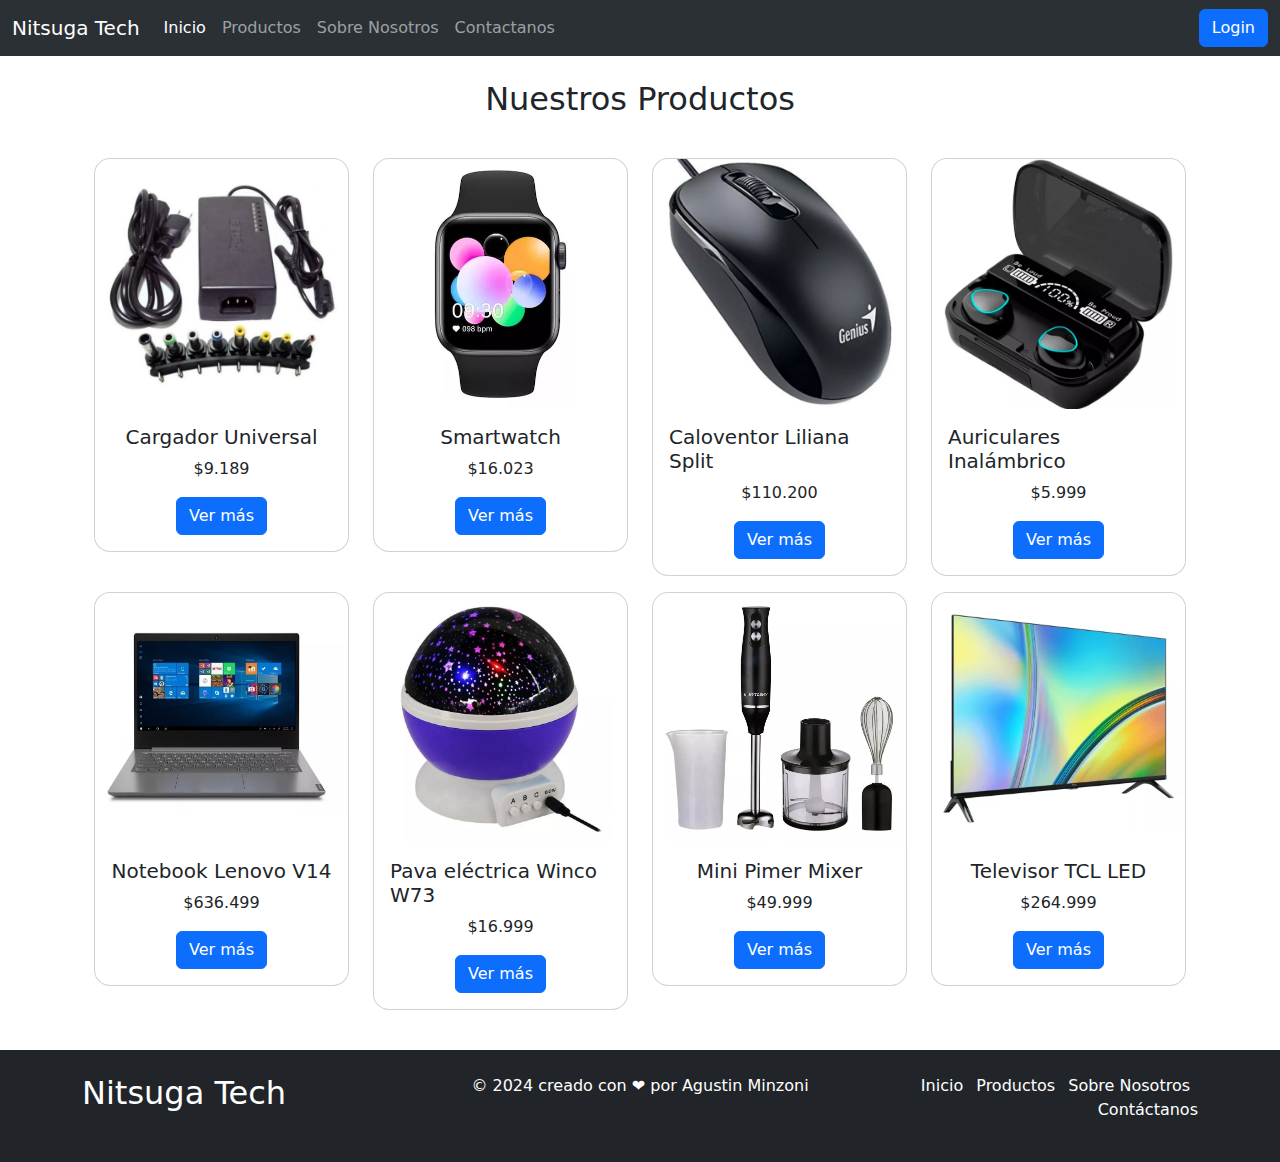
<file: Productos/productos.html>
<!doctype html>
<html lang="en">

<head>
    <meta charset="utf-8">
    <meta name="viewport" content="width=device-width, initial-scale=1">
    <title>Productos</title>
    <link href="https://cdn.jsdelivr.net/npm/bootstrap@5.3.3/dist/css/bootstrap.min.css" rel="stylesheet"
        integrity="sha384-QWTKZyjpPEjISv5WaRU9OFeRpok6YctnYmDr5pNlyT2bRjXh0JMhjY6hW+ALEwIH" crossorigin="anonymous">
    <link rel="stylesheet" href="./styleProductos.css">
    <link rel="shortcut icon" href="https://cdn-icons-png.flaticon.com/512/5337/5337533.png" type="image/x-icon">
</head>

<body>

    <!--HEADER-->
    <header id="inicio">
        <nav class="navbar navbar-expand-lg bg-body-tertiary" data-bs-theme="dark">
            <div class="container-fluid">
                <a class="navbar-brand" href="../index.html">Nitsuga Tech</a>
                <button class="navbar-toggler" type="button" data-bs-toggle="collapse"
                    data-bs-target="#navbarSupportedContent" aria-controls="navbarSupportedContent"
                    aria-expanded="false" aria-label="Toggle navigation">
                    <span class="navbar-toggler-icon"></span>
                </button>
                <div class="collapse navbar-collapse" id="navbarSupportedContent">
                    <ul class="navbar-nav me-auto mb-2 mb-lg-0">
                        <li class="nav-item">
                            <a class="nav-link active" aria-current="page" href="../index.html">Inicio</a>
                        </li>
                        <li class="nav-item">
                            <a class="nav-link" href="./productos.html">Productos</a>
                        </li>
                        <li class="nav-item">
                            <a class="nav-link" href="../index.html#nosotros">Sobre Nosotros</a>
                        </li>
                        <li class="nav-item">
                            <a class="nav-link" href="../index.html#contacto">Contactanos</a>
                        </li>
                    </ul>
                    <a href="../login.html" class="btn btn-primary">Login</a>
                </div>
            </div>
        </nav>
    </header>

    <!--SECCION DE PRODCUTOS-->
    <section class="container d-flex justify-content-center align-items-center flex-column p-2">
        <h2 class="p-3">Nuestros Productos</h2>
        <div class="container p-3">
            <div class="row">
                <div class="col-12 col-sm-6 col-md-4 col-lg-3 mb-3">
                    <div class="card rounded-4">
                        <img src="../img/producto-1/1.webp"
                            class="card-img-top rounded-4 rounded-bottom-0 card_img_prod" alt="Cargador Universal">
                        <div class="card-body d-flex justify-content-center align-items-center flex-column">
                            <h5 class="card-title">Cargador Universal</h5>
                            <p class="card-text">$9.189</p>
                            <a href="../Productos/producto1.html" class="btn btn-primary">Ver más</a>
                        </div>
                    </div>
                </div>
                <div class="col-12 col-sm-6 col-md-4 col-lg-3 mb-3">
                    <div class="card rounded-4">
                        <img src="../img/producto-2/1.webp"
                            class="card-img-top rounded-4 rounded-bottom-0 card_img_prod" alt="Smartwatch">
                        <div class="card-body d-flex justify-content-center align-items-center flex-column">
                            <h5 class="card-title">Smartwatch</h5>
                            <p class="card-text">$16.023</p>
                            <a href="./producto2.html" class="btn btn-primary">Ver más</a>
                        </div>
                    </div>
                </div>
                <div class="col-12 col-sm-6 col-md-4 col-lg-3 mb-3">
                    <div class="card rounded-4">
                        <img src="../img/producto-3/1.webp"
                            class="card-img-top rounded-4 rounded-bottom-0 card_img_prod"
                            alt="Caloventor Liliana Split">
                        <div class="card-body d-flex justify-content-center align-items-center flex-column">
                            <h5 class="card-title">Caloventor Liliana Split</h5>
                            <p class="card-text">$110.200</p>
                            <a href="./producto3.html" class="btn btn-primary">Ver más</a>
                        </div>
                    </div>
                </div>
                <div class="col-12 col-sm-6 col-md-4 col-lg-3 mb-3">
                    <div class="card rounded-4">
                        <img src="../img/producto-4/1.webp"
                            class="card-img-top rounded-4 rounded-bottom-0 card_img_prod"
                            alt="Auriculares Inhalambricos">
                        <div class="card-body d-flex justify-content-center align-items-center flex-column">
                            <h5 class="card-title">Auriculares Inalámbrico
                            </h5>
                            <p class="card-text">$5.999</p>
                            <a href="./producto4.html" class="btn btn-primary">Ver más</a>
                        </div>
                    </div>
                </div>
            </div>
            <div class="row">
                <div class="col-12 col-sm-6 col-md-4 col-lg-3 mb-3">
                    <div class="card rounded-4">
                        <img src="../img/producto-6/1.webp"
                            class="card-img-top rounded-4 rounded-bottom-0 card_img_prod" alt="Notebook Lenovo V14">
                        <div class="card-body d-flex justify-content-center align-items-center flex-column">
                            <h5 class="card-title">Notebook Lenovo V14</h5>
                            <p class="card-text">$636.499</p>
                            <a href="./producto5.html" class="btn btn-primary">Ver más</a>
                        </div>
                    </div>
                </div>
                <div class="col-12 col-sm-6 col-md-4 col-lg-3 mb-3">
                    <div class="card rounded-4">
                        <img src="../img/producto-5/1.webp"
                            class="card-img-top rounded-4 rounded-bottom-0 card_img_prod"
                            alt="Pava eléctrica Winco W73">
                        <div class="card-body d-flex justify-content-center align-items-center flex-column">
                            <h5 class="card-title">Pava eléctrica Winco W73</h5>
                            <p class="card-text">$16.999</p>
                            <a href="./producto6.html" class="btn btn-primary">Ver más</a>
                        </div>
                    </div>
                </div>
                <div class="col-12 col-sm-6 col-md-4 col-lg-3 mb-3">
                    <div class="card rounded-4">
                        <img src="../img/producto-7/1.webp"
                            class="card-img-top rounded-4 rounded-bottom-0 card_img_prod" alt="Mini Pimer Mixer">
                        <div class="card-body d-flex justify-content-center align-items-center flex-column">
                            <h5 class="card-title">Mini Pimer Mixer</h5>
                            <p class="card-text">$49.999</p>
                            <a href="./producto7.html" class="btn btn-primary">Ver más</a>
                        </div>
                    </div>
                </div>
                <div class="col-12 col-sm-6 col-md-4 col-lg-3 mb-3">
                    <div class="card rounded-4">
                        <img src="../img/producto-8/3.webp"
                            class="card-img-top rounded-4 rounded-bottom-0 card_img_prod" alt="Televisor TCL LED">
                        <div class="card-body d-flex justify-content-center align-items-center flex-column">
                            <h5 class="card-title">Televisor TCL LED </h5>
                            <p class="card-text">$264.999 </p>
                            <a href="./producto8.html" class="btn btn-primary">Ver más</a>
                        </div>
                    </div>
                </div>
            </div>
        </div>
    </section>

    <!--FOOTER-->
    <footer class="bg-dark text-white py-4">
        <div class="container">
            <div class="row">
                <div class="col-md-4 text-center text-md-start mb-3 mb-md-0">
                    <h2><a href="index.html" class="text-white text-decoration-none">Nitsuga Tech</a></h2>
                </div>
                <div class="col-md-4 text-center mb-3 mb-md-0">
                    <p>© 2024 creado con ❤ por <a href="https://agustinminzoni.com" target="_blank"
                            class="text-white link-light link-offset-2 link-offset-3-hover link-underline link-underline-opacity-0 link-underline-opacity-75-hover">Agustin
                            Minzoni</a></p>
                </div>
                <div class="col-md-4 text-center text-md-end">
                    <ul class="list-unstyled">
                        <li class="d-inline me-2"><a href="../index.html"
                                class="text-white link-light link-offset-2 link-offset-3-hover link-underline link-underline-opacity-0 link-underline-opacity-75-hover">Inicio</a>
                        </li>
                        <li class="d-inline me-2"><a href="#"
                                class="text-white link-light link-offset-2 link-offset-3-hover link-underline link-underline-opacity-0 link-underline-opacity-75-hover">Productos</a>
                        </li>
                        <li class="d-inline me-2"><a href="../index.html#nosotros"
                                class="text-white link-light link-offset-2 link-offset-3-hover link-underline link-underline-opacity-0 link-underline-opacity-75-hover">Sobre
                                Nosotros</a></li>
                        <li class="d-inline"><a href="../index.html#contacto"
                                class="text-white link-light link-offset-2 link-offset-3-hover link-underline link-underline-opacity-0 link-underline-opacity-75-hover">Contáctanos</a>
                        </li>
                    </ul>
                </div>
            </div>
        </div>
    </footer>

    <script src="https://cdn.jsdelivr.net/npm/bootstrap@5.3.3/dist/js/bootstrap.bundle.min.js"
        integrity="sha384-YvpcrYf0tY3lHB60NNkmXc5s9fDVZLESaAA55NDzOxhy9GkcIdslK1eN7N6jIeHz"
        crossorigin="anonymous"></script>
</body>

</html>
</file>
<file: style.css>
/*
///////////////////////
HERO 
///////////////////////
*/

.hero {
    height: 80vh;
    width: 100%;
}

.hero_imagen {
    background: linear-gradient(#edf7ff80, #0661ff80), url(./img/hero.jpg);
    background-size: cover;
    background-position: center;
    height: 100%;
    width: 100%;
    display: flex;
    justify-content: center;
    align-items: center;
    position: relative;
}

.hero_contenido {
    display: flex;
    flex-direction: column;
    justify-content: center;
    align-items: center;
    gap: 10px;
    width: 100%;
}

@keyframes levitar {
    0% {
        transform: translateY(0);
    }

    50% {
        transform: translateY(-10px);
    }

    100% {
        transform: translateY(0);
    }
}

.icono_blanco {
    position: absolute;
    bottom: 0;
    animation: levitar 2s ease infinite;
}

.nosotros-contenedores{
    width: 50%;
}

.img_card{
    height: 250px; 
    object-fit: contain;
}

.link_login {
    cursor: pointer;
    color: #007bff;
}
</file>
<file: Productos/styleProductos.css>
.card_img_prod {
    height: 250px;
    object-fit: contain;
}

.img_carrusel {
    height: 400px;
    object-fit: contain;
}
</file>
